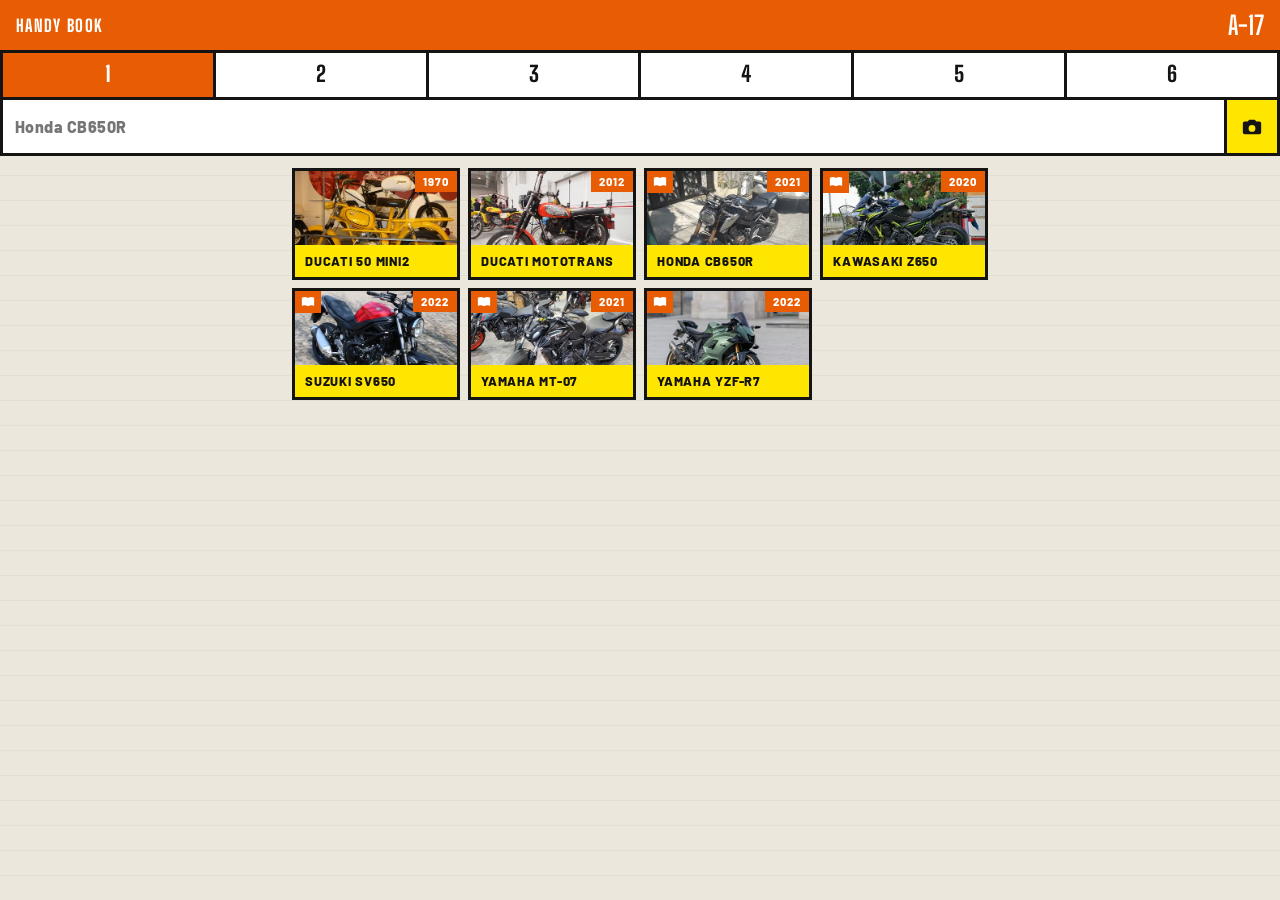
<file: index.html>
<!doctype html>
<html lang="en">
<head>
  <meta charset="utf-8">
  <title>Handy Book</title>
  <meta http-equiv="refresh" content="0; url=counter/">
  <script>location.replace("counter/")</script>
</head>
<body>
  <a href="counter/">Handy Book</a>
</body>
</html>
</file>
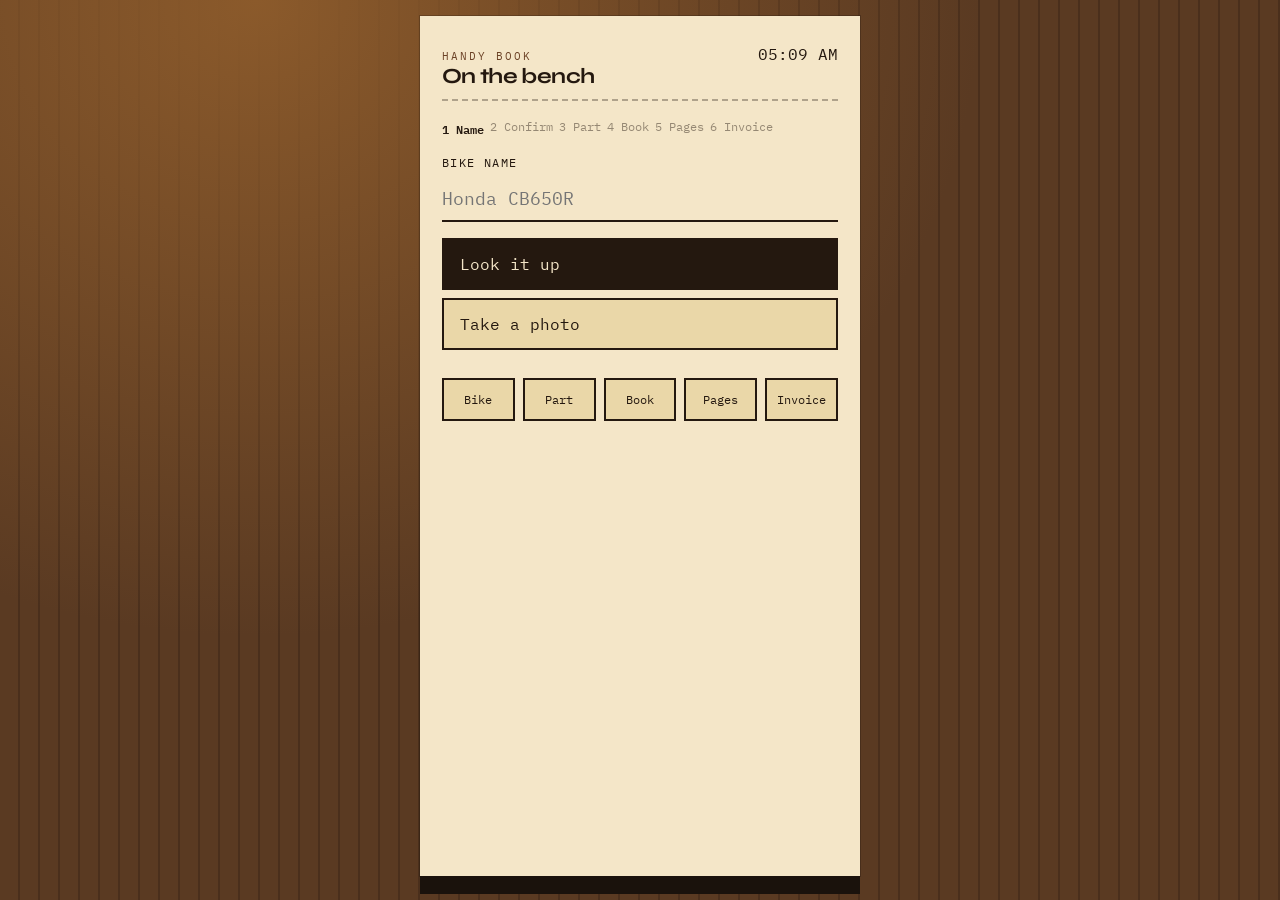
<file: bench/index.html>
<!doctype html>
<html lang="en">
<head>
  <meta charset="utf-8">
  <meta name="viewport" content="width=device-width,initial-scale=1,viewport-fit=cover">
  <meta name="theme-color" content="#3d2b1f">
  <title>Handy Book</title>
  <link rel="manifest" href="manifest.webmanifest">
  <link rel="icon" href="../shared/icon.svg">
  <link rel="apple-touch-icon" href="../shared/icon.svg">
  <link rel="preconnect" href="https://fonts.googleapis.com">
  <link href="https://fonts.googleapis.com/css2?family=IBM+Plex+Mono:wght@400;600&family=Syne:wght@500;700&display=swap" rel="stylesheet">
  <link rel="stylesheet" href="../shared/flow.css">
  <style>
    :root { --wood:#6b4226; --paper:#f4e6c8; --ink:#24180f; --stamp:#9c2b12; }
    * { box-sizing:border-box; margin:0; padding:0; }
    html, body { height:100%; }
    body {
      font-family: "IBM Plex Mono", ui-monospace, monospace;
      color: var(--ink);
      background:
        radial-gradient(ellipse at 20% 0%, #8b5a2b 0%, transparent 50%),
        repeating-linear-gradient(90deg, #5a3a22 0 18px, #4a2f1c 18px 20px);
      background-color: #4e321f;
    }
    app-shell { display:block; min-height:100dvh; padding: max(16px, env(safe-area-inset-top)) 14px 24px; }
    .clip {
      max-width: 440px; margin: 0 auto; background: var(--paper);
      box-shadow: 0 18px 0 #1a120c, 0 0 0 1px #0003;
      position: relative; min-height: calc(100dvh - 40px); padding: 28px 22px 88px;
    }
    header { display:flex; justify-content:space-between; align-items:baseline; border-bottom: 2px dashed #24180f55; padding-bottom: 10px; margin-bottom: 18px; }
    h1 { font-family: Syne, sans-serif; font-size: 1.35rem; font-weight: 700; letter-spacing: -0.03em; }
    .brand { font-size: .7rem; letter-spacing: .18em; text-transform: uppercase; color:#6b4226; }
    screen.on { animation: in .35s ease; }
    @keyframes in { from { opacity:0; transform: translateY(8px);} to { opacity:1; transform:none;} }
    label { display:block; font-size:.72rem; letter-spacing:.12em; text-transform:uppercase; margin-bottom:8px; }
    input[type=text], input[type=email] {
      width:100%; background:transparent; border:none; border-bottom: 2px solid var(--ink);
      font: inherit; font-size:1.15rem; padding: 8px 0 10px; color: inherit;
    }
    input:focus { outline:none; }
    button, .btn {
      font: inherit; cursor:pointer; border: 2px solid var(--ink);
      background: #ead7a8; color: var(--ink); padding: 14px 16px; text-align:left;
    }
    button.primary { background: var(--ink); color: var(--paper); }
    .photo { margin-top: 12px; aspect-ratio: 4/3; background: #1f1710; border: 10px solid #f7f0e0; box-shadow: 0 8px 0 #0002; overflow: hidden; }
    .photo [data-photo] { width:100%; height:100%; }
    .stamp { display:inline-block; border: 3px solid var(--stamp); color: var(--stamp); padding: 4px 8px; transform: rotate(-8deg); font-weight: 600; margin: 12px 0; }
    footer.dock { position: sticky; bottom: 12px; display:flex; gap:8px; margin-top: 28px; }
    footer.dock button { flex:1; text-align:center; padding:12px 8px; font-size:.72rem; }
    .sys, .partcard { background:#fff8e8; }
    .sys.open { background: var(--ink); color: var(--paper); }
    .verbatim { background:#fff8e8; border:1px solid #24180f33; }
  </style>
</head>
<body>
  <app-shell>
    <div class="clip">
      <header>
        <div>
          <div class="brand">Handy Book</div>
          <h1 id="title">On the bench</h1>
        </div>
        <div id="clock"></div>
      </header>
      <div class="flow-steps" aria-hidden="true">
        <span data-step="identify" class="now">1 Name</span>
        <span data-step="confirm">2 Confirm</span>
        <span data-step="pick">3 Part</span>
        <span data-step="library">4 Book</span>
        <span data-step="repair">5 Pages</span>
        <span data-step="invoice">6 Invoice</span>
      </div>

      <screen id="identify" class="on">
        <label for="q">Bike name</label>
        <input id="q" type="text" autocomplete="off" placeholder="Honda CB650R">
        <div class="row">
          <button class="primary" id="find">Look it up</button>
          <button id="camBtn">Take a photo</button>
        </div>
        <input id="file" type="file" accept="image/*" capture="environment" hidden>
        <p id="scanNote" class="hint" hidden>Matching the shop copy…</p>
      </screen>

      <screen id="confirm">
        <div class="stamp">Match</div>
        <div class="photo"><div class="sil" data-photo></div></div>
        <p id="bikeName" style="margin-top:12px;font-family:Syne,sans-serif;font-size:1.4rem"></p>
        <p id="bikeMeta" class="hint"></p>
        <p id="bikeEngine"></p>
        <div class="row">
          <button class="primary" data-act="yes">Yes, this one</button>
          <button data-act="no">No</button>
        </div>
      </screen>

      <screen id="pick">
        <div id="sysGrid" class="sysgrid"></div>
        <div id="partGrid" class="partgrid" style="margin-top:12px"></div>
      </screen>

      <screen id="library">
        <div class="lib-track"><div class="lib-bar" id="libBar"></div></div>
        <div class="lib-log" id="libLog"></div>
        <div id="libPage" hidden></div>
      </screen>

      <screen id="repair">
        <div id="repairBody"></div>
      </screen>

      <screen id="invoice">
        <div id="invoiceBody"></div>
      </screen>

      <footer class="dock" id="dock" hidden>
        <button data-go="confirm">Bike</button>
        <button data-go="pick">Part</button>
        <button data-go="library">Book</button>
        <button data-go="repair">Pages</button>
        <button data-go="invoice">Invoice</button>
      </footer>
    </div>
  </app-shell>
  <script src="../shared/data.js"></script>
  <script src="../shared/flow.js"></script>
  <script>
    document.getElementById("clock").textContent = new Date().toLocaleTimeString([], {hour:"2-digit", minute:"2-digit"});
    HandyFlow.bind({
      titleEl: "title",
      titles: { identify:"On the bench", confirm:"Your bike", pick:"Which part?", library:"The book", repair:"Pages", invoice:"Invoice" }
    });
  </script>
</body>
</html>
</file>
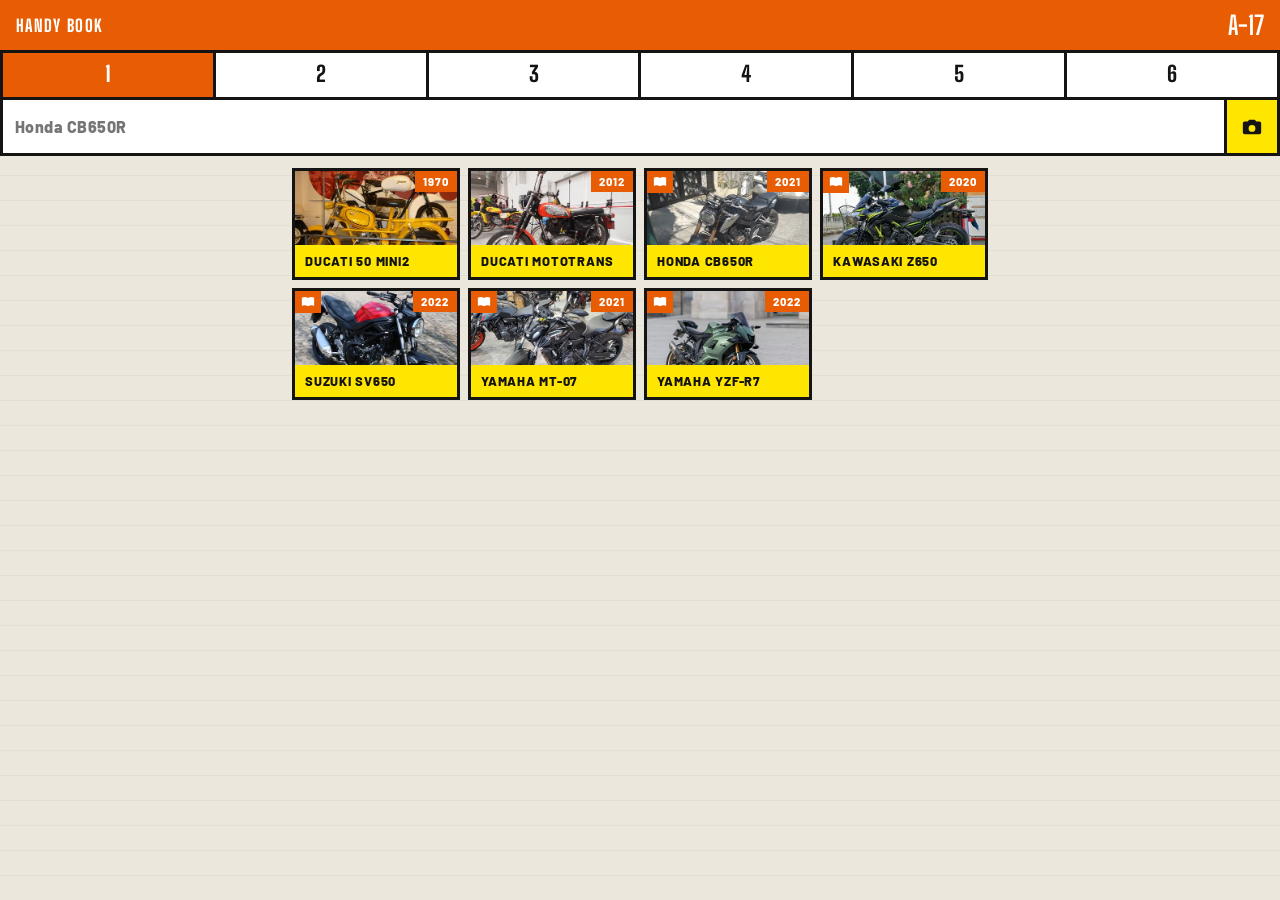
<file: counter/index.html>
<!doctype html>
<html lang="en">
<head>
  <meta charset="utf-8">
  <meta name="viewport" content="width=device-width,initial-scale=1,viewport-fit=cover">
  <meta name="theme-color" content="#e85d04">
  <title>Handy Book</title>
  <link rel="manifest" href="manifest.webmanifest">
  <link rel="icon" href="icons/icon-192.png">
  <link rel="preconnect" href="https://fonts.googleapis.com">
  <link rel="preconnect" href="https://fonts.gstatic.com" crossorigin>
  <link href="https://fonts.googleapis.com/css2?family=Barlow:wght@400;600;800&family=Big+Shoulders+Display:wght@700;800&display=swap" rel="stylesheet">
  <link rel="stylesheet" href="css/counter.css">
  <link rel="stylesheet" href="css/screens/identify.css">
  <link rel="stylesheet" href="css/screens/confirm.css">
  <link rel="stylesheet" href="css/screens/pick.css">
  <link rel="stylesheet" href="css/screens/book.css">
  <link rel="stylesheet" href="css/screens/follow.css">
  <link rel="stylesheet" href="css/screens/invoice.css">
</head>
<body>
  <header class="ticket">
    <span>HANDY BOOK</span>
    <b data-ticket>A-17</b>
  </header>
  <ol class="rail">
    <li data-step="identify" class="now" aria-label="Identify" aria-current="step">1</li>
    <li data-step="confirm" aria-label="Confirm">2</li>
    <li data-step="pick" aria-label="Pick">3</li>
    <li data-step="book" aria-label="Book">4</li>
    <li data-step="follow" aria-label="Follow">5</li>
    <li data-step="invoice" aria-label="Invoice">6</li>
  </ol>
  <main>
    <section data-screen="identify" hidden><div data-root></div></section>
    <section data-screen="confirm" hidden><div data-root></div></section>
    <section data-screen="pick" hidden><div data-root></div></section>
    <section data-screen="book" hidden><div data-root></div></section>
    <section data-screen="follow" hidden><div data-root></div></section>
    <section data-screen="invoice" hidden><div data-root></div></section>
  </main>
  <script type="module" src="js/app.js"></script>
</body>
</html>
</file>
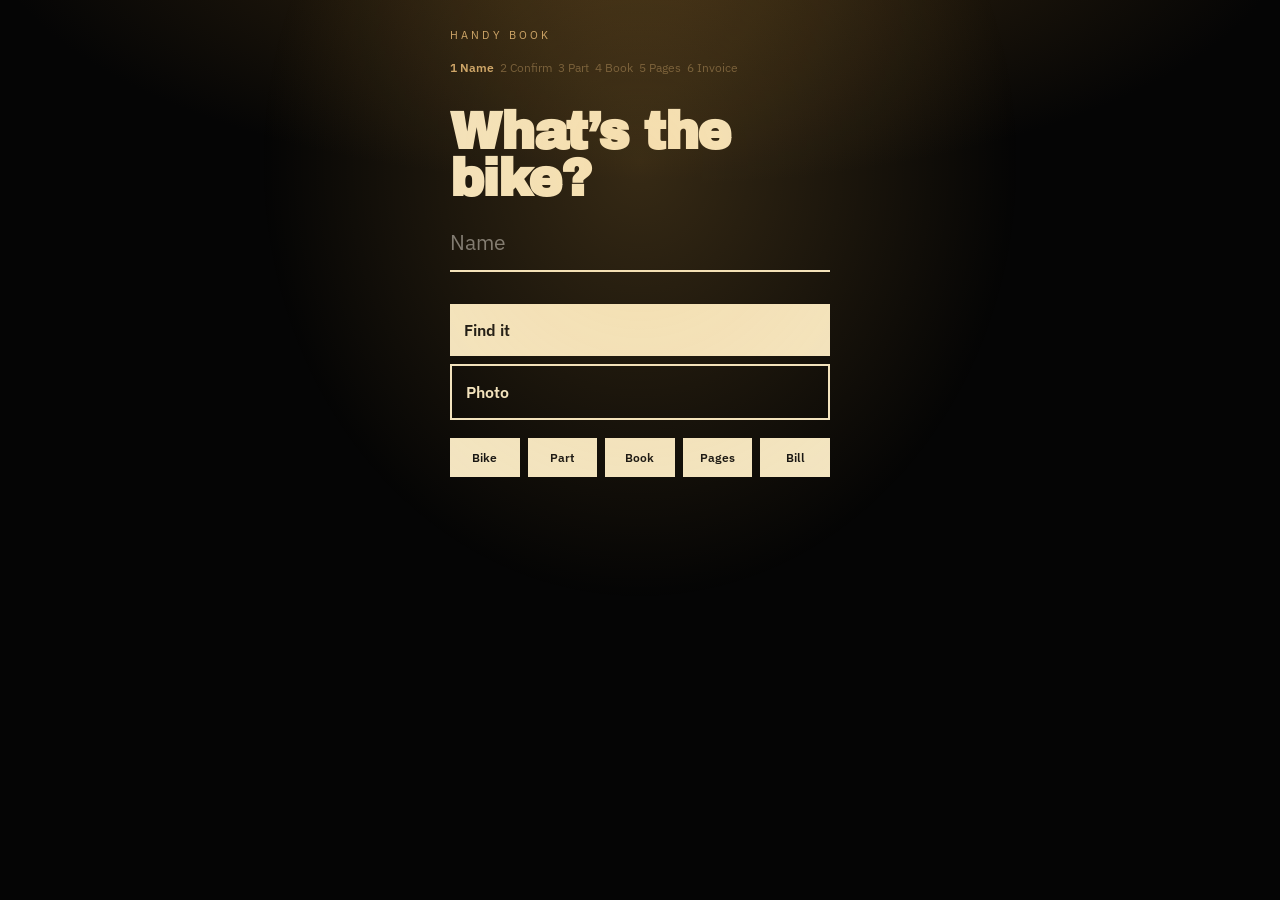
<file: night/index.html>
<!doctype html>
<html lang="en">
<head>
  <meta charset="utf-8">
  <meta name="viewport" content="width=device-width,initial-scale=1,viewport-fit=cover">
  <meta name="theme-color" content="#0b0b0b">
  <title>Handy Book</title>
  <link rel="manifest" href="manifest.webmanifest">
  <link rel="icon" href="../shared/icon.svg">
  <link rel="preconnect" href="https://fonts.googleapis.com">
  <link href="https://fonts.googleapis.com/css2?family=Archivo+Black&family=IBM+Plex+Sans:wght@400;500;600&display=swap" rel="stylesheet">
  <link rel="stylesheet" href="../shared/flow.css">
  <style>
    * { box-sizing:border-box; margin:0; padding:0; }
    html, body { height:100%; background:#050505; color:#f3e6c4; }
    body {
      font-family: "IBM Plex Sans", system-ui, sans-serif;
      background: radial-gradient(1200px 500px at 50% -10%, #3a2a12 0%, #050505 55%);
    }
    .beam { pointer-events:none; position:fixed; inset:0; background: radial-gradient(ellipse at 50% 18%, #ffbf5533, transparent 42%); }
    main {
      min-height: 100dvh; max-width: 420px; margin: 0 auto;
      padding: max(28px, env(safe-area-inset-top)) 20px 32px;
      display:flex; flex-direction:column; gap: 18px;
    }
    .mark { font-size:.7rem; letter-spacing:.28em; text-transform:uppercase; color:#c9a36a; }
    h1 { font-family: "Archivo Black", sans-serif; letter-spacing: -0.03em; line-height: .92; font-size: clamp(2.2rem, 11vw, 3.2rem); }
    screen.on { display:flex; flex-direction:column; gap: 16px; animation: fade .4s ease; }
    @keyframes fade { from { opacity:0; } to { opacity:1; } }
    input, button { font: inherit; color: inherit; width: 100%; }
    input { background: transparent; border: 0; border-bottom: 2px solid #f3e6c4; font-size: 1.3rem; padding: 10px 0 14px; }
    input:focus { outline: none; }
    button { border: 0; background: #f3e6c4; color: #111; font-weight: 600; padding: 16px 14px; text-align: left; }
    button.ghost, button:not(.primary):not(.sys):not(.partcard) { }
    .ghost { background: transparent !important; color: #f3e6c4 !important; border: 2px solid #f3e6c4 !important; }
    .cam { aspect-ratio: 4/3; background:#000; border-radius: 8px; overflow:hidden; outline: 2px solid #f3e6c455; }
    .cam [data-photo] { width:100%; height:100%; }
    nav { display:grid; grid-template-columns: repeat(5,1fr); gap:8px; }
    nav button { padding: 12px 4px; font-size:.72rem; text-align:center; }
    .muted { color:#c9a36a; }
    .sys, .partcard { background:#16120c; color:#f3e6c4; border:1px solid #f3e6c433; }
    .sys.open { background:#f3e6c4; color:#111; }
    .verbatim { background:#0e0c09; color:#f3e6c4; }
    .flow-steps { color:#c9a36a; }
  </style>
</head>
<body>
  <div class="beam"></div>
  <main>
    <div class="mark">Handy Book</div>
    <div class="flow-steps">
      <span data-step="identify" class="now">1 Name</span>
      <span data-step="confirm">2 Confirm</span>
      <span data-step="pick">3 Part</span>
      <span data-step="library">4 Book</span>
      <span data-step="repair">5 Pages</span>
      <span data-step="invoice">6 Invoice</span>
    </div>
    <screen id="identify" class="on">
      <h1>What’s the bike?</h1>
      <input id="q" type="text" placeholder="Name">
      <div class="row">
        <button id="find">Find it</button>
        <button class="ghost" id="camBtn">Photo</button>
      </div>
      <input id="file" type="file" accept="image/*" capture="environment" hidden>
      <p id="scanNote" class="muted" hidden>Hold still.</p>
    </screen>
    <screen id="confirm">
      <div class="muted" id="bikeYear"></div>
      <h1 id="bikeName"></h1>
      <div class="cam"><div class="sil" data-photo></div></div>
      <p id="bikeMeta" class="muted"></p>
      <div class="row">
        <button data-act="yes">Yes</button>
        <button class="ghost" data-act="no">No</button>
      </div>
    </screen>
    <screen id="pick">
      <h1>Which part?</h1>
      <div id="sysGrid" class="sysgrid"></div>
      <div id="partGrid" class="partgrid"></div>
    </screen>
    <screen id="library">
      <h1>The book</h1>
      <div class="lib-track"><div class="lib-bar" id="libBar"></div></div>
      <div class="lib-log" id="libLog"></div>
      <div id="libPage" hidden></div>
    </screen>
    <screen id="repair">
      <h1>Pages</h1>
      <div id="repairBody"></div>
    </screen>
    <screen id="invoice">
      <h1>Get it</h1>
      <div id="invoiceBody"></div>
    </screen>
    <nav id="nav" hidden>
      <button data-go="confirm">Bike</button>
      <button data-go="pick">Part</button>
      <button data-go="library">Book</button>
      <button data-go="repair">Pages</button>
      <button data-go="invoice">Bill</button>
    </nav>
  </main>
  <script src="../shared/data.js"></script>
  <script src="../shared/flow.js"></script>
  <script>HandyFlow.bind({});</script>
</body>
</html>
</file>
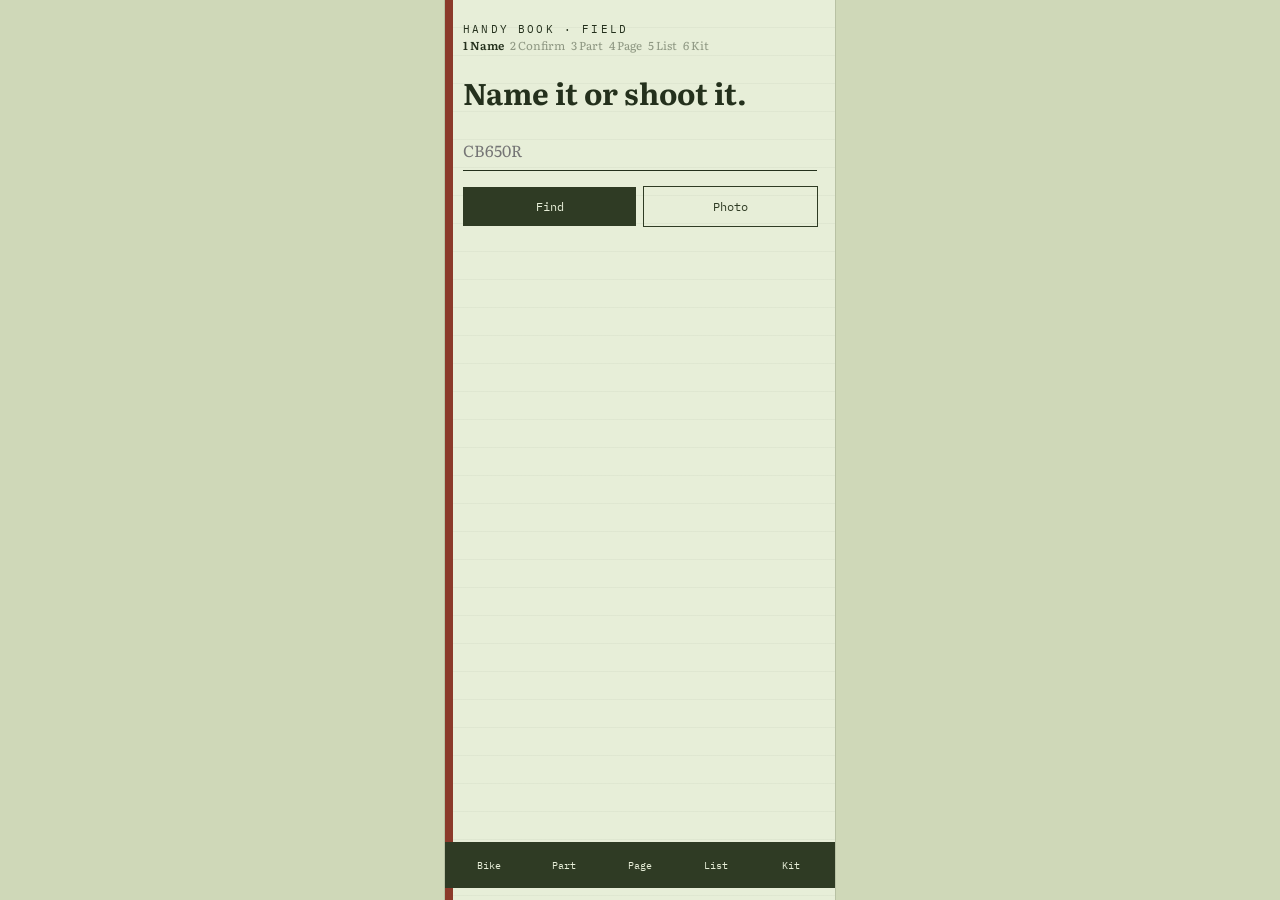
<file: pocket/index.html>
<!doctype html>
<html lang="en">
<head>
  <meta charset="utf-8">
  <meta name="viewport" content="width=device-width,initial-scale=1,viewport-fit=cover">
  <meta name="theme-color" content="#2f3b24">
  <title>Handy Book</title>
  <link rel="manifest" href="manifest.webmanifest">
  <link rel="icon" href="../shared/icon.svg">
  <link rel="apple-touch-icon" href="../shared/icon.svg">
  <link rel="preconnect" href="https://fonts.googleapis.com">
  <link href="https://fonts.googleapis.com/css2?family=IBM+Plex+Mono:wght@400;600&family=Literata:opsz,wght@7..72,500;7..72,700&display=swap" rel="stylesheet">
  <link rel="stylesheet" href="../shared/flow.css">
  <style>
    * { box-sizing:border-box; margin:0; padding:0; }
    body { background: #cfd8b8; color: #24301c; font-family: Literata, Georgia, serif; min-height: 100dvh; }
    .card {
      max-width: 390px; min-height: 100dvh; margin: 0 auto;
      background: repeating-linear-gradient(#0000 0 27px, #24301c14 28px), #e7eed8;
      padding: max(22px, env(safe-area-inset-top)) 18px 96px;
      box-shadow: 0 0 0 1px #24301c22, 8px 0 0 #8b3a2a inset;
    }
    .rub { font-family: "IBM Plex Mono", monospace; font-size: .68rem; letter-spacing: .2em; text-transform: uppercase; }
    h1 { font-size: 1.85rem; font-weight: 700; margin: 8px 0 18px; }
    screen.on { animation: lift .3s ease; }
    @keyframes lift { from { opacity:0; transform: translateY(6px);} to { opacity:1; transform:none;} }
    input[type=text], input[type=email] {
      width:100%; background: transparent; border: 0; border-bottom: 1px solid #24301c; font: inherit; padding: 6px 0 8px; color: inherit;
    }
    button { font-family: "IBM Plex Mono", monospace; font-size: .75rem; background: #2f3b24; color: #e7eed8; border: 0; padding: 12px; cursor: pointer; }
    button:not(.primary) { }
    .soft { background: transparent; color: #2f3b24; outline: 1px solid #2f3b24; }
    .polaroid { background: #f7f4ea; padding: 8px 8px 28px; width: 70%; transform: rotate(-2deg); box-shadow: 2px 3px 0 #24301c22; margin: 8px 0 18px; }
    .polaroid .img { height: 110px; background: #9aa57a center/cover; }
    nav.tab {
      position: fixed; left: 50%; bottom: 12px; transform: translateX(-50%);
      width: min(390px, calc(100% - 24px)); display:grid; grid-template-columns: repeat(5,1fr);
      background: #2f3b24; padding: 6px;
    }
    nav.tab button { background: transparent; color: #e7eed8; padding: 10px 2px; font-size:.65rem; }
    .sys, .partcard { background:#f7f4ea; outline: 1px solid #24301c33; }
    .sys.open { background:#2f3b24; color:#e7eed8; }
    .verbatim { background:#f7f4ea; }
  </style>
</head>
<body>
  <div class="card">
    <div class="rub">Handy Book · field</div>
    <div class="flow-steps">
      <span data-step="identify" class="now">1 Name</span>
      <span data-step="confirm">2 Confirm</span>
      <span data-step="pick">3 Part</span>
      <span data-step="library">4 Page</span>
      <span data-step="repair">5 List</span>
      <span data-step="invoice">6 Kit</span>
    </div>
    <screen id="identify" class="on">
      <h1>Name it or shoot it.</h1>
      <input id="q" type="text" placeholder="CB650R">
      <div class="row" style="grid-template-columns:1fr 1fr">
        <button id="find">Find</button>
        <button class="soft" id="camBtn">Photo</button>
      </div>
      <input id="file" type="file" accept="image/*" capture="environment" hidden>
      <p id="scanNote" class="hint" hidden>Hold.</p>
    </screen>
    <screen id="confirm">
      <figure class="polaroid">
        <div class="img sil" data-photo></div>
        <figcaption class="rub" id="bikeMatch"></figcaption>
      </figure>
      <h1 id="bikeName"></h1>
      <p id="bikeMeta"></p>
      <div class="row">
        <button data-act="yes">Yes</button>
        <button class="soft" data-act="no">No</button>
      </div>
    </screen>
    <screen id="pick">
      <h1>Which part?</h1>
      <div id="sysGrid" class="sysgrid"></div>
      <div id="partGrid" class="partgrid"></div>
    </screen>
    <screen id="library">
      <h1>The page</h1>
      <div class="lib-track"><div class="lib-bar" id="libBar"></div></div>
      <div class="lib-log" id="libLog"></div>
      <div id="libPage" hidden></div>
    </screen>
    <screen id="repair">
      <h1>Pages</h1>
      <div id="repairBody"></div>
    </screen>
    <screen id="invoice">
      <h1>Kit</h1>
      <div id="invoiceBody"></div>
    </screen>
  </div>
  <nav class="tab" id="nav" hidden>
    <button data-go="confirm">Bike</button>
    <button data-go="pick">Part</button>
    <button data-go="library">Page</button>
    <button data-go="repair">List</button>
    <button data-go="invoice">Kit</button>
  </nav>
  <script src="../shared/data.js"></script>
  <script src="../shared/flow.js"></script>
  <script>HandyFlow.bind({});</script>
</body>
</html>
</file>
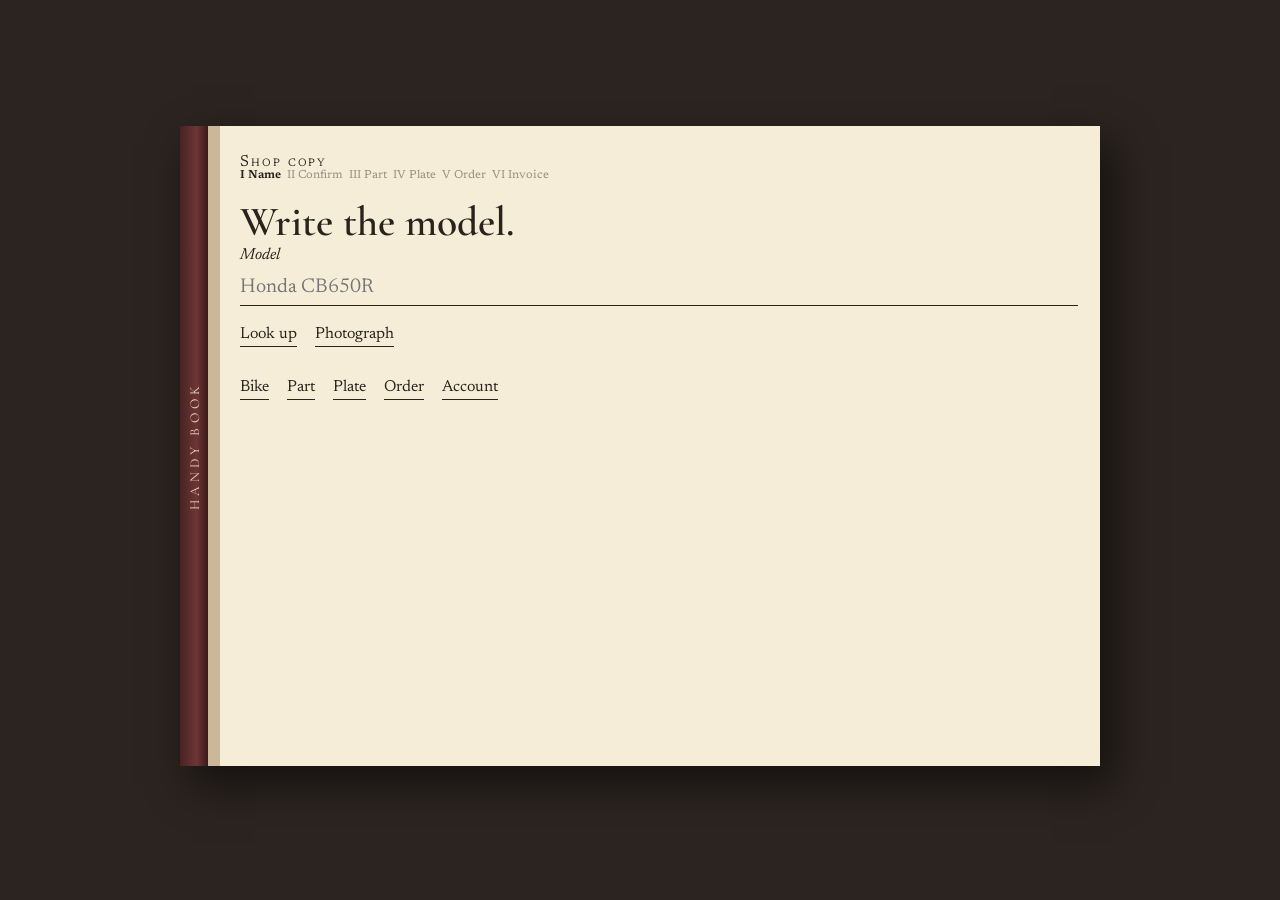
<file: stack/index.html>
<!doctype html>
<html lang="en">
<head>
  <meta charset="utf-8">
  <meta name="viewport" content="width=device-width,initial-scale=1,viewport-fit=cover">
  <meta name="theme-color" content="#5b2c2c">
  <title>Handy Book</title>
  <link rel="manifest" href="manifest.webmanifest">
  <link rel="icon" href="../shared/icon.svg">
  <link rel="preconnect" href="https://fonts.googleapis.com">
  <link href="https://fonts.googleapis.com/css2?family=Cormorant+Garamond:ital,wght@0,500;0,600;1,500&family=Newsreader:opsz,wght@6..72,400;6..72,600&display=swap" rel="stylesheet">
  <link rel="stylesheet" href="../shared/flow.css">
  <style>
    * { box-sizing:border-box; margin:0; padding:0; }
    body { background: #2b2420; color: #2a221c; font-family: Newsreader, Georgia, serif; min-height: 100dvh; }
    .shelf { min-height: 100dvh; display:grid; place-items:center; padding: 20px 12px 28px; }
    .book { width: min(920px, 100%); min-height: min(640px, 92dvh); display:grid; grid-template-columns: 28px 1fr; background: #5b2c2c; box-shadow: 12px 18px 40px #0008; }
    .spine {
      background: linear-gradient(90deg, #3a1a1a, #6e3535 40%, #4a2222);
      writing-mode: vertical-rl; transform: rotate(180deg); color: #ead9c0;
      letter-spacing: .3em; font-family: "Cormorant Garamond", serif; font-size: .85rem;
      display:flex; align-items:center; justify-content:center; padding: 16px 0;
    }
    .leaf { background: linear-gradient(90deg, #cbb79a 0 12px, #f6edd9 12px); padding: 28px 22px 24px 32px; position: relative; }
    h1 { font-family: "Cormorant Garamond", serif; font-size: clamp(1.8rem, 5vw, 2.6rem); font-weight: 600; }
    .chap { font-variant: small-caps; letter-spacing:.12em; }
    screen.on { animation: turn .45s ease; }
    @keyframes turn { from { opacity:.4; transform: rotateY(-6deg); transform-origin: left; } to { opacity:1; transform:none; } }
    label { display:block; font-style: italic; margin-bottom: 8px; }
    input[type=text], input[type=email] {
      width:100%; border:0; border-bottom:1px solid #2a221c; background:transparent;
      font: inherit; font-size:1.25rem; padding: 6px 0 8px; color:inherit;
    }
    button { font: inherit; background: none; border:0; border-bottom: 1px solid #2a221c; cursor: pointer; padding: 4px 0; color: inherit; width:auto; }
    button.primary { font-weight: 600; }
    .sys, .partcard { background:#efe4cc; border: 1px solid #2a221c22; padding: 10px; }
    .sys.open { background:#5b2c2c; color:#ead9c0; }
    nav.foot { display:flex; gap:18px; margin-top: 28px; flex-wrap:wrap; }
    .photo { width: 160px; height: 110px; background: #d9c8a8; outline: 1px solid #2a221c44; }
    .photo [data-photo], [data-photo] { width:100%; height:100%; }
    .verbatim { background:#efe6d2; }
  </style>
</head>
<body>
  <div class="shelf">
    <div class="book">
      <div class="spine">HANDY BOOK</div>
      <div class="leaf">
        <div class="chap">Shop copy</div>
        <div class="flow-steps">
          <span data-step="identify" class="now">I Name</span>
          <span data-step="confirm">II Confirm</span>
          <span data-step="pick">III Part</span>
          <span data-step="library">IV Plate</span>
          <span data-step="repair">V Order</span>
          <span data-step="invoice">VI Invoice</span>
        </div>
        <screen id="identify" class="on">
          <h1>Write the model.</h1>
          <label for="q">Model</label>
          <input id="q" type="text" placeholder="Honda CB650R">
          <div class="row" style="grid-template-columns:auto auto; justify-content:start; gap:18px">
            <button id="find">Look up</button>
            <button id="camBtn">Photograph</button>
          </div>
          <input id="file" type="file" accept="image/*" capture="environment" hidden>
          <p id="scanNote" class="hint" hidden>Turning the catalog…</p>
        </screen>
        <screen id="confirm">
          <div class="photo sil" data-photo></div>
          <p class="chap" id="bikeYear"></p>
          <h1 id="bikeName"></h1>
          <p id="bikeMeta"></p>
          <div class="row" style="grid-template-columns:auto auto; justify-content:start; gap:18px">
            <button class="primary" data-act="yes">Yes</button>
            <button data-act="no">No</button>
          </div>
        </screen>
        <screen id="pick">
          <h1>Which part?</h1>
          <div id="sysGrid" class="sysgrid"></div>
          <div id="partGrid" class="partgrid"></div>
        </screen>
        <screen id="library">
          <h1>The plate</h1>
          <div class="lib-track"><div class="lib-bar" id="libBar"></div></div>
          <div class="lib-log" id="libLog"></div>
          <div id="libPage" hidden></div>
        </screen>
        <screen id="repair">
          <h1>Order of pages</h1>
          <div id="repairBody"></div>
        </screen>
        <screen id="invoice">
          <h1>Account</h1>
          <div id="invoiceBody"></div>
        </screen>
        <nav class="foot" id="nav" hidden>
          <button data-go="confirm">Bike</button>
          <button data-go="pick">Part</button>
          <button data-go="library">Plate</button>
          <button data-go="repair">Order</button>
          <button data-go="invoice">Account</button>
        </nav>
      </div>
    </div>
  </div>
  <script src="../shared/data.js"></script>
  <script src="../shared/flow.js"></script>
  <script>HandyFlow.bind({});</script>
</body>
</html>
</file>
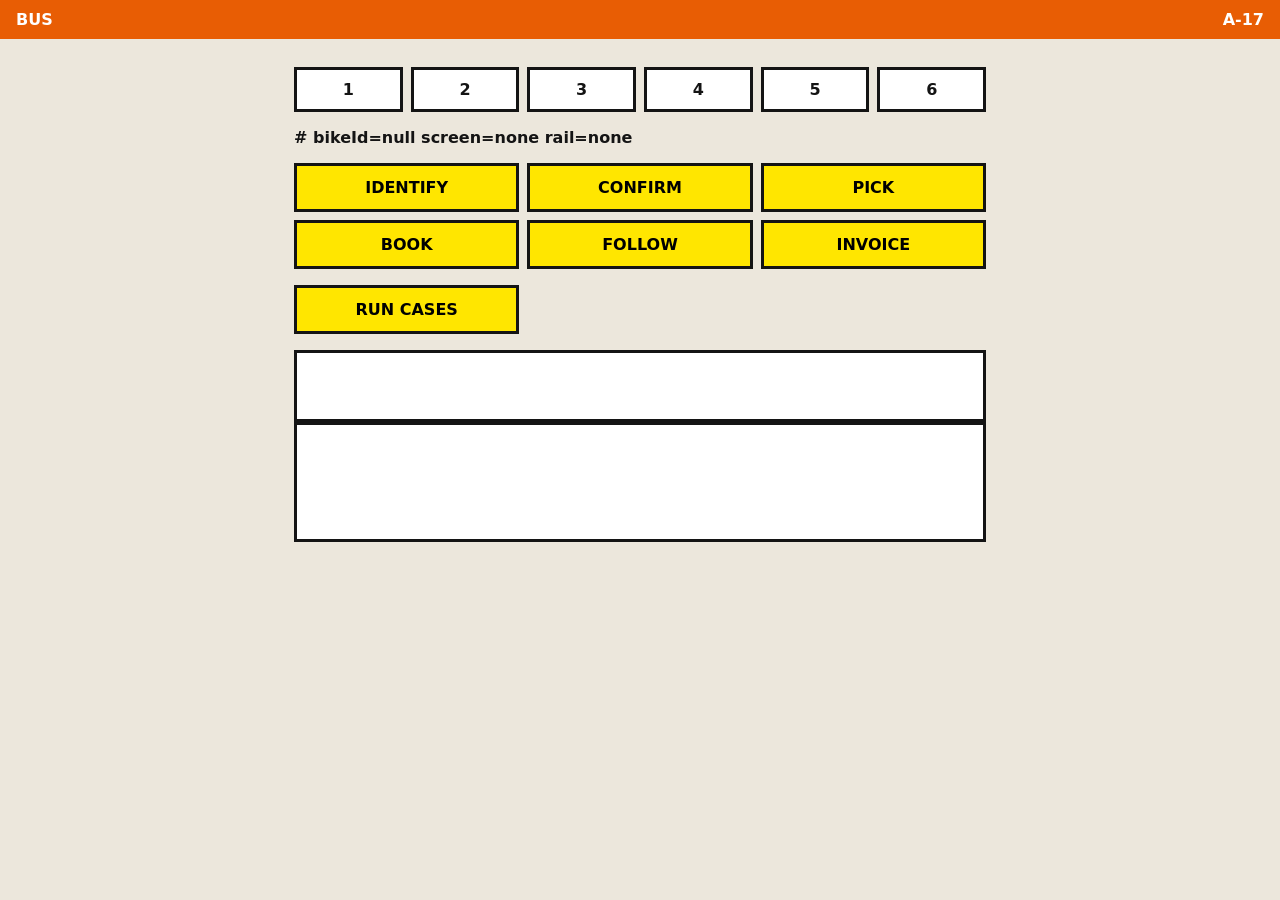
<file: tools/test-bus.html>
<!doctype html>
<html lang="en">
<head>
  <meta charset="utf-8">
  <meta name="viewport" content="width=device-width,initial-scale=1">
  <title>Bus test</title>
  <style>
    * { box-sizing: border-box; margin: 0; padding: 0; }
    body {
      font-family: Barlow, system-ui, sans-serif;
      background: #ece7dc;
      color: #141414;
      min-height: 100dvh;
    }
    .ticket {
      background: #e85d04;
      color: #fff;
      padding: 10px 16px;
      display: flex;
      justify-content: space-between;
      font-weight: 800;
    }
    main { max-width: 720px; margin: 0 auto; padding: 16px 14px 32px; }
    .rail {
      list-style: none;
      display: flex;
      gap: 8px;
      margin: 12px 0 16px;
    }
    .rail li {
      flex: 1;
      border: 3px solid #141414;
      background: #fff;
      text-align: center;
      font-weight: 800;
      padding: 10px 0;
      min-height: 44px;
    }
    .rail li.done { background: #ffe600; }
    .rail li.now { background: #e85d04; color: #fff; }
    section[data-screen] {
      border: 3px solid #141414;
      background: #fff;
      min-height: 88px;
      padding: 16px;
      font-weight: 800;
      text-transform: uppercase;
    }
    .row { display: grid; grid-template-columns: repeat(3, 1fr); gap: 8px; margin: 16px 0; }
    button {
      font: inherit;
      font-weight: 800;
      text-transform: uppercase;
      border: 3px solid #141414;
      background: #ffe600;
      padding: 12px 8px;
      cursor: pointer;
      min-height: 44px;
    }
    #meta { font-weight: 800; margin: 8px 0 16px; }
    #log, #cases {
      list-style: none;
      background: #fff;
      border: 3px solid #141414;
      padding: 10px;
      min-height: 120px;
      font-family: ui-monospace, monospace;
      font-size: 13px;
    }
    #log li, #cases li { padding: 2px 0; }
    #cases { min-height: 72px; margin-top: 12px; }
  </style>
</head>
<body>
  <div class="ticket"><span>BUS</span><b>A-17</b></div>
  <main>
    <ol class="rail">
      <li data-step="identify">1</li>
      <li data-step="confirm">2</li>
      <li data-step="pick">3</li>
      <li data-step="book">4</li>
      <li data-step="follow">5</li>
      <li data-step="invoice">6</li>
    </ol>
    <section data-screen="identify" hidden><div data-root></div></section>
    <section data-screen="confirm" hidden><div data-root></div></section>
    <section data-screen="pick" hidden><div data-root></div></section>
    <section data-screen="book" hidden><div data-root></div></section>
    <section data-screen="follow" hidden><div data-root></div></section>
    <section data-screen="invoice" hidden><div data-root></div></section>
    <p id="meta"></p>
    <div class="row">
      <button type="button" data-go="identify">identify</button>
      <button type="button" data-go="confirm">confirm</button>
      <button type="button" data-go="pick">pick</button>
      <button type="button" data-go="book">book</button>
      <button type="button" data-go="follow">follow</button>
      <button type="button" data-go="invoice">invoice</button>
    </div>
    <div class="row">
      <button type="button" id="run-cases">run cases</button>
    </div>
    <ol id="cases"></ol>
    <ol id="log"></ol>
  </main>
  <script type="module">
    import { FLOW, go, on, registerScreen, state } from "../counter/js/bus.js";

    const logEl = document.getElementById("log");
    const metaEl = document.getElementById("meta");
    const casesEl = document.getElementById("cases");
    const bootProbe = new URLSearchParams(location.search).has("boot-probe");
    const appGoProbe = new URLSearchParams(location.search).has("app-go-probe");
    const autoCases = new URLSearchParams(location.search).has("cases");

    function log(line) {
      const li = document.createElement("li");
      li.textContent = line;
      logEl.appendChild(li);
    }

    function caseLine(line) {
      const li = document.createElement("li");
      li.textContent = line;
      casesEl.appendChild(li);
    }

    function lines() {
      return [...logEl.querySelectorAll("li")].map((li) => li.textContent);
    }

    function refreshMeta() {
      const visible = [...document.querySelectorAll("section[data-screen]")].find((s) => !s.hidden);
      const now = document.querySelector("li[data-step].now");
      metaEl.textContent =
        (location.hash || "#") +
        " bikeId=" + JSON.stringify(state.bikeId) +
        " screen=" + (visible ? visible.getAttribute("data-screen") : "none") +
        " rail=" + (now ? now.getAttribute("data-step") : "none");
    }

    function stub(id) {
      return {
        mount(root) {
          log("mount " + id);
          if (root) root.textContent = id;
        },
        enter(params) {
          log("enter " + id + (params && params.replace ? " replace" : ""));
        },
        leave() {
          log("leave " + id);
        },
      };
    }

    function registerAll() {
      FLOW.forEach((id) => registerScreen(id, stub(id)));
    }

    on("screen", (p) => {
      log("event screen " + p.id);
      refreshMeta();
    });
    on("state", (p) => log("event state " + JSON.stringify(p)));

    document.querySelectorAll("[data-go]").forEach((btn) => {
      btn.addEventListener("click", () => go(btn.getAttribute("data-go")));
    });

    window.addEventListener("popstate", () => queueMicrotask(refreshMeta));

    function visibleId() {
      const visible = [...document.querySelectorAll("section[data-screen]")].find((s) => !s.hidden);
      return visible ? visible.getAttribute("data-screen") : "none";
    }

    function iframeProbe(src, type) {
      return new Promise((resolve) => {
        const timer = setTimeout(() => resolve({ pass: false, timeout: true }), 3000);
        function onMsg(e) {
          if (!e.data || e.data.type !== type) return;
          clearTimeout(timer);
          window.removeEventListener("message", onMsg);
          resolve(e.data);
        }
        window.addEventListener("message", onMsg);
        const iframe = document.createElement("iframe");
        iframe.title = type;
        iframe.hidden = true;
        iframe.src = src;
        document.body.appendChild(iframe);
      });
    }

    async function probeBootRace() {
      const early = [];
      const off = (p) => early.push(p.id);
      on("screen", off);
      await new Promise((r) => setTimeout(r, 50));
      const before = {
        hash: location.hash,
        events: early.slice(),
        anyVisible: [...document.querySelectorAll("section[data-screen]")].some((s) => !s.hidden),
      };
      registerAll();
      const afterBoot = { hash: location.hash, events: early.slice() };
      go(location.hash.slice(1) || "identify", { replace: true });
      const afterApp = { hash: location.hash, events: early.slice() };
      const pass =
        before.hash === "#follow" &&
        before.events.length === 0 &&
        !before.anyVisible &&
        afterBoot.hash === "#identify" &&
        afterBoot.events[0] === "identify" &&
        afterApp.hash === "#identify" &&
        afterApp.events.length === afterBoot.events.length;
      const payload = { type: "boot-probe", pass, before, after: afterBoot, afterApp };
      if (window.parent !== window) window.parent.postMessage(payload, "*");
      document.title = pass ? "BOOT-PROBE PASS" : "BOOT-PROBE FAIL";
      log("boot-probe " + (pass ? "PASS" : "FAIL"));
      refreshMeta();
      return payload;
    }

    async function probeAppGo() {
      go("follow", { replace: true });
      const mid = { hash: location.hash, screen: visibleId() };
      registerAll();
      const after = { hash: location.hash, screen: visibleId() };
      const pass =
        state.bikeId == null &&
        mid.hash === "#identify" &&
        mid.screen === "identify" &&
        after.hash === "#identify" &&
        after.screen === "identify";
      const payload = { type: "app-go-probe", pass, mid, after };
      if (window.parent !== window) window.parent.postMessage(payload, "*");
      document.title = pass ? "APP-GO-PROBE PASS" : "APP-GO-PROBE FAIL";
      log("app-go-probe " + (pass ? "PASS" : "FAIL"));
      refreshMeta();
      return payload;
    }

    async function runCases() {
      casesEl.replaceChildren();
      const results = [];

      go("identify");
      const enterA = lines().filter((t) => t === "enter identify").length;
      const eventA = lines().filter((t) => t === "event screen identify").length;
      const hashA = location.hash;
      go("identify");
      const enterB = lines().filter((t) => t === "enter identify").length;
      const eventB = lines().filter((t) => t === "event screen identify").length;
      results.push({
        name: "go(currentId) no-op",
        pass: enterB === enterA && eventB === eventA && hashA === "#identify" && location.hash === "#identify",
      });

      registerScreen("identify", {
        mount(root) {
          log("mount identify SECOND");
          if (root) root.textContent = "identify-2";
        },
        enter() {
          log("enter identify SECOND");
        },
        leave() {
          log("leave identify SECOND");
        },
      });
      go("confirm");
      go("identify");
      const rootText = document.querySelector('section[data-screen="identify"] [data-root]');
      const second = lines().some((t) => t.includes("SECOND"));
      results.push({
        name: "registerScreen keep mounted",
        pass: !second && rootText && rootText.textContent === "identify",
      });

      const enterR1 = lines().filter((t) => t.startsWith("enter identify")).length;
      const eventR1 = lines().filter((t) => t === "event screen identify").length;
      go("identify", { replace: true });
      const enterR2 = lines().filter((t) => t.startsWith("enter identify")).length;
      const eventR2 = lines().filter((t) => t === "event screen identify").length;
      results.push({
        name: "go replace-only no double-enter",
        pass: enterR2 === enterR1 && eventR2 === eventR1 && location.hash === "#identify",
      });

      go("identify", { replace: true, extra: 1 });
      const enterR3 = lines().filter((t) => t.startsWith("enter identify")).length;
      const eventR3 = lines().filter((t) => t === "event screen identify").length;
      results.push({
        name: "go replace with extra re-enters",
        pass: enterR3 === enterR2 + 1 && eventR3 === eventR2 + 1 && location.hash === "#identify",
      });

      const entersBefore = lines().filter((t) => t.startsWith("enter ")).length;
      const leaveBefore = lines().filter((t) => t === "leave identify").length;
      history.replaceState(null, "", location.pathname + location.search);
      window.dispatchEvent(new PopStateEvent("popstate", { state: null }));
      const entersAfter = lines().filter((t) => t.startsWith("enter ")).length;
      const leaveAfter = lines().filter((t) => t === "leave identify").length;
      const allHidden = [...document.querySelectorAll("section[data-screen]")].every((s) => s.hidden);
      const railNow = document.querySelector("li[data-step].now");
      results.push({
        name: "popstate empty syncs UI",
        pass:
          entersAfter === entersBefore &&
          leaveAfter === leaveBefore + 1 &&
          allHidden &&
          !railNow &&
          location.hash === "",
      });
      history.replaceState({ screen: "identify" }, "", "#identify");
      go("identify", { replace: true });

      const boot = await iframeProbe("/tools/test-bus?boot-probe=1#follow", "boot-probe");
      results.push({ name: "boot after register", pass: !!boot.pass });

      const appGo = await iframeProbe("/tools/test-bus?app-go-probe=1#follow", "app-go-probe");
      results.push({ name: "app.js go before register gates identify", pass: !!appGo.pass });

      results.forEach((r) => caseLine("CASE " + r.name + ": " + (r.pass ? "PASS" : "FAIL")));
      const all = results.every((r) => r.pass);
      caseLine(all ? "ALL PASS" : "FAIL");
      refreshMeta();
      return results;
    }

    document.getElementById("run-cases").addEventListener("click", () => {
      runCases();
    });
    window.runBusCases = runCases;

    if (bootProbe) {
      await probeBootRace();
    } else if (appGoProbe) {
      await probeAppGo();
    } else {
      registerAll();
      refreshMeta();
      if (autoCases) await runCases();
    }
  </script>
</body>
</html>
</file>
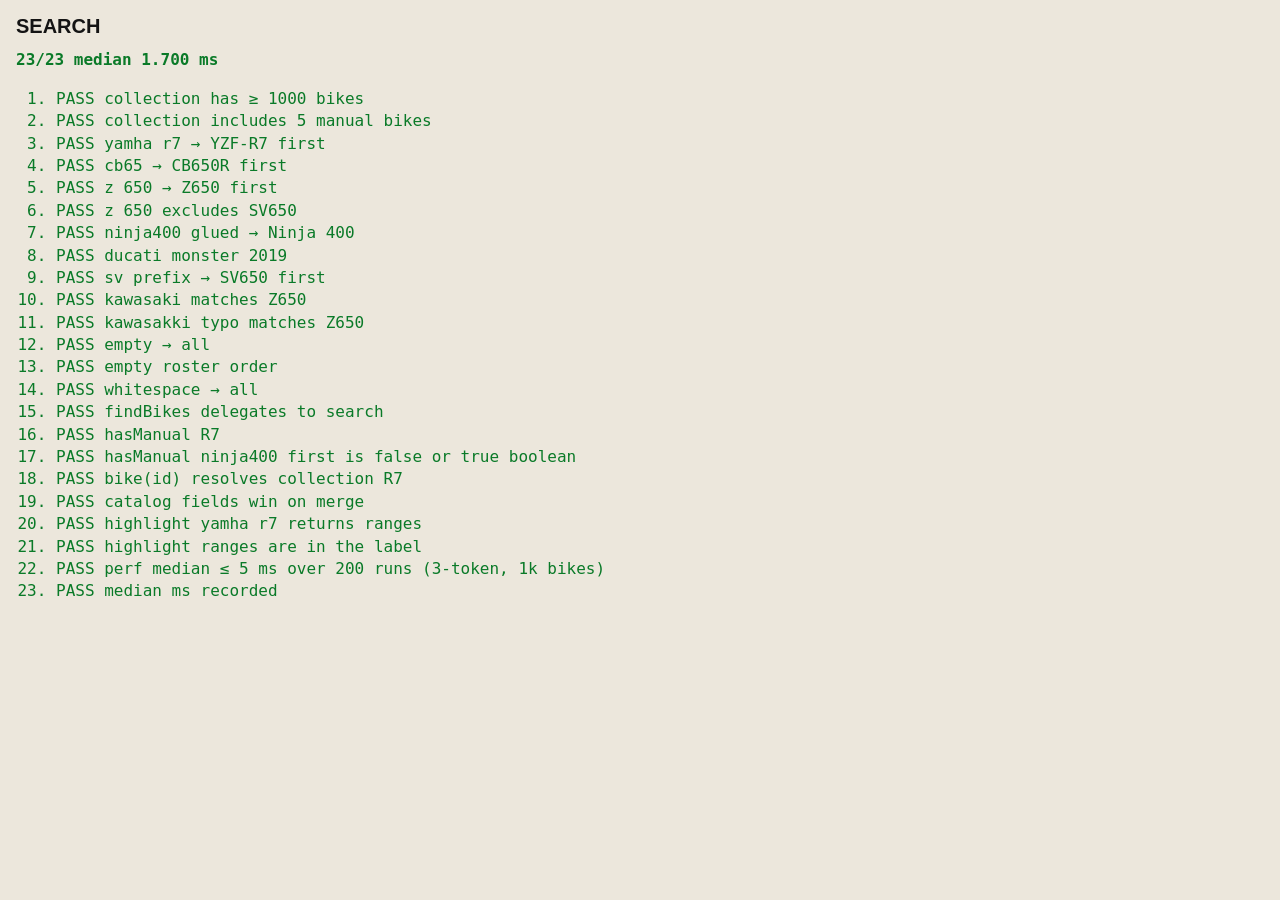
<file: tools/test-search.html>
<!doctype html>
<html lang="en">
<head>
  <meta charset="utf-8">
  <meta name="viewport" content="width=device-width,initial-scale=1">
  <title>search tests</title>
  <style>
    body { font: 16px/1.4 ui-monospace, monospace; margin: 16px; background: #ece7dc; color: #141414; }
    h1 { font: 800 20px/1 Barlow, sans-serif; text-transform: uppercase; }
    .ok { color: #0a7a28; }
    .fail { color: #b42318; }
    #summary { font-weight: 800; margin: 12px 0; }
  </style>
</head>
<body>
  <h1>Search</h1>
  <p id="summary">running…</p>
  <ol id="out"></ol>
  <script type="module">
    import {
      loadCatalog, findBikes, bikes, bike, hasManual, highlight
    } from "../counter/js/query.js";
    import { search } from "../counter/js/search.js";

    const rows = [];
    const out = document.getElementById("out");
    const summary = document.getElementById("summary");

    function same(a, b) {
      return Object.is(a, b) || JSON.stringify(a) === JSON.stringify(b);
    }

    function check(name, got, expected) {
      const pass = arguments.length === 3 ? same(got, expected) : !!got;
      rows.push({ name, pass, got, expected });
      const li = document.createElement("li");
      li.className = pass ? "ok" : "fail";
      li.textContent = (pass ? "PASS " : "FAIL ") + name + (pass ? "" : ` got=${JSON.stringify(got)} expected=${JSON.stringify(expected)}`);
      out.appendChild(li);
    }

    function ids(list) {
      return (list ?? []).map((row) => row.id);
    }

    try {
      await loadCatalog("./fixtures/catalog.sample.json", "./fixtures/collection.sample.json");
      const all = bikes();
      const syntheticish = all.length;
      check("collection has ≥ 1000 bikes", syntheticish >= 1000, true);
      check("collection includes 5 manual bikes", ["honda-cb650r-2021", "yamaha-mt-07-2021", "kawasaki-z650-2020", "suzuki-sv650-2019", "yamaha-yzf-r7-2022"].every((id) => all.some((b) => b.id === id)), true);

      check("yamha r7 → YZF-R7 first", findBikes("yamha r7")[0]?.id, "yamaha-yzf-r7-2022");
      check("cb65 → CB650R first", findBikes("cb65")[0]?.id, "honda-cb650r-2021");
      check("z 650 → Z650 first", findBikes("z 650")[0]?.id, "kawasaki-z650-2020");
      check("z 650 excludes SV650", ids(findBikes("z 650")).includes("suzuki-sv650-2019"), false);
      check("ninja400 glued → Ninja 400", /ninja\s*400/i.test(findBikes("ninja400")[0]?.model ?? ""), true);
      check("ducati monster 2019", findBikes("ducati monster 2019")[0]?.id, "ducati-monster-2019");
      check("sv prefix → SV650 first", findBikes("sv")[0]?.id, "suzuki-sv650-2019");

      const kawa = ids(findBikes("kawasaki", { limit: 60 }));
      const kawaTypo = ids(findBikes("kawasakki", { limit: 60 }));
      check("kawasaki matches Z650", kawa.includes("kawasaki-z650-2020"), true);
      check("kawasakki typo matches Z650", kawaTypo.includes("kawasaki-z650-2020"), true);

      const empty = findBikes("");
      check("empty → all", empty.length, all.length);
      check("empty roster order", empty[0]?.id, all[0]?.id);
      check("whitespace → all", findBikes("   ").length, all.length);

      check("findBikes delegates to search", findBikes("yamha r7", { limit: 5 })[0]?.id, search("yamha r7", { limit: 5 })[0]?.id);
      check("hasManual R7", hasManual("yamaha-yzf-r7-2022"), true);
      check("hasManual ninja400 first is false or true boolean", typeof hasManual(findBikes("ninja400")[0]?.id) === "boolean", true);
      check("bike(id) resolves collection R7", bike("yamaha-yzf-r7-2022")?.model, "YZF-R7");
      check("catalog fields win on merge", bike("honda-cb650r-2021")?.manualId, "honda-cb650r-2021-om");

      const r7 = bike("yamaha-yzf-r7-2022");
      const marks = highlight(r7, "yamha r7");
      check("highlight yamha r7 returns ranges", Array.isArray(marks) && marks.length >= 1, true);
      check("highlight ranges are in the label", marks.every((r) => Number.isInteger(r.start) && Number.isInteger(r.end) && r.start < r.end), true);

      const q = "ducati monster 2019";
      search(q, { limit: 60 });
      const times = [];
      for (let i = 0; i < 200; i++) {
        const t0 = performance.now();
        search(q, { limit: 60 });
        times.push(performance.now() - t0);
      }
      times.sort((a, b) => a - b);
      const median = times[Math.floor(times.length / 2)];
      document.body.dataset.medianMs = String(median);
      document.body.dataset.runs = "200";
      check("perf median ≤ 5 ms over 200 runs (3-token, 1k bikes)", median <= 5, true);
      check("median ms recorded", Number.isFinite(median), true);
    } catch (err) {
      check("runner threw: " + (err && err.message), false, true);
    }

    const passed = rows.filter((r) => r.pass).length;
    const total = rows.length;
    const line = `${passed}/${total}`;
    summary.textContent = line + (document.body.dataset.medianMs ? `  median ${Number(document.body.dataset.medianMs).toFixed(3)} ms` : "");
    summary.className = passed === total ? "ok" : "fail";
    document.title = `search tests ${line}`;
    document.body.dataset.passed = String(passed);
    document.body.dataset.total = String(total);
  </script>
</body>
</html>
</file>
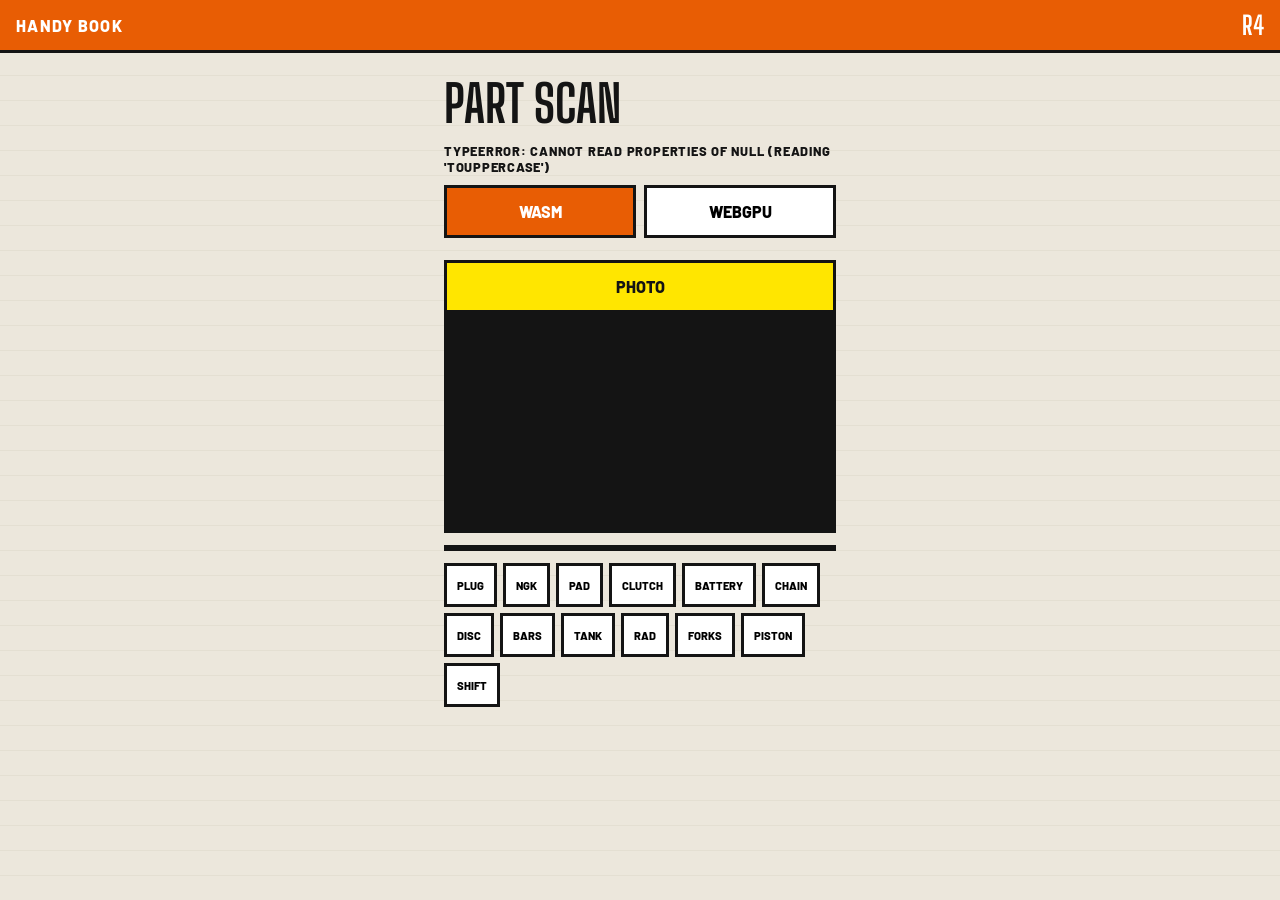
<file: tools/test-vision.html>
<!doctype html>
<html lang="en">
<head>
  <meta charset="utf-8">
  <meta name="viewport" content="width=device-width,initial-scale=1">
  <title>Part scan</title>
  <link rel="preconnect" href="https://fonts.googleapis.com">
  <link href="https://fonts.googleapis.com/css2?family=Barlow:wght@400;600;800&family=Big+Shoulders+Display:wght@700;800&display=swap" rel="stylesheet">
  <style>
    * { box-sizing: border-box; margin: 0; padding: 0; }
    body {
      font-family: Barlow, system-ui, sans-serif;
      background: repeating-linear-gradient(0deg, #ece7dc 0 24px, #e4dfd2 24px 25px), #ece7dc;
      color: #141414;
      min-height: 100dvh;
    }
    .ticket {
      background: #e85d04; color: #fff; padding: 10px 16px;
      display: flex; justify-content: space-between; align-items: center;
      font-weight: 800; letter-spacing: .08em; border-bottom: 3px solid #141414;
    }
    .ticket b { font-family: "Big Shoulders Display", sans-serif; font-size: 1.6rem; letter-spacing: 0; }
    main { max-width: 420px; margin: 0 auto; padding: 16px 14px 40px; }
    h1 {
      font-family: "Big Shoulders Display", sans-serif;
      font-size: clamp(2.2rem, 8vw, 3.2rem);
      text-transform: uppercase; line-height: .9; margin: 12px 0 16px;
    }
    button, label.file {
      font: inherit; font-weight: 800; text-transform: uppercase;
      border: 3px solid #141414; background: #ffe600;
      padding: 14px 12px; cursor: pointer; display: block; width: 100%;
      text-align: center;
    }
    button.primary { background: #141414; color: #fff; }
    button.ep { background: #fff; margin-bottom: 8px; }
    button.ep.on { background: #e85d04; color: #fff; }
    .row { display: grid; grid-template-columns: 1fr 1fr; gap: 8px; margin: 8px 0 14px; }
    #file { display: none; }
    .cam {
      border: 3px solid #141414; background: #141414; min-height: 220px;
      margin-bottom: 12px;
    }
    .cam img { width: 100%; height: auto; display: block; }
    #status {
      font-weight: 800; text-transform: uppercase; letter-spacing: .06em;
      font-size: .8rem; margin-bottom: 10px; min-height: 1.2em;
    }
    ol {
      list-style: none; background: #fff; border: 3px solid #141414;
    }
    ol li {
      display: grid; grid-template-columns: 1fr auto;
      padding: 10px 12px; border-bottom: 3px solid #141414;
      font-weight: 800; text-transform: uppercase;
    }
    ol li:last-child { border-bottom: 0; }
    .id { font-weight: 600; color: #e85d04; font-size: .75rem; letter-spacing: .04em; }
    .samples { display: flex; flex-wrap: wrap; gap: 6px; margin-top: 12px; }
    .samples button {
      width: auto; padding: 10px 10px; font-size: .7rem; background: #fff;
      min-height: 44px;
    }
    #parity {
      margin-top: 18px; background: #fff; border: 3px solid #141414;
      display: none;
    }
    #parity table { width: 100%; border-collapse: collapse; font-size: .68rem; }
    #parity th, #parity td {
      border-bottom: 2px solid #141414; padding: 6px 8px; text-align: left;
      font-weight: 600; text-transform: uppercase;
    }
    #parity th { font-weight: 800; background: #ffe600; }
    #parity tr.ok td:last-child { color: #1a7f37; }
    #parity tr.bad td:last-child { color: #c1121f; }
    #parity-status {
      font-weight: 800; text-transform: uppercase; letter-spacing: .06em;
      font-size: .8rem; padding: 10px 8px; border-bottom: 3px solid #141414;
    }
  </style>
</head>
<body>
  <div class="ticket"><span>HANDY BOOK</span><b>R4</b></div>
  <main>
    <h1>Part scan</h1>
    <p id="status">LOAD</p>
    <div class="row">
      <button type="button" class="ep on" id="epWasm" data-ep="wasm">WASM</button>
      <button type="button" class="ep" id="epGpu" data-ep="webgpu">WebGPU</button>
    </div>
    <label class="file primary" for="file">Photo</label>
    <input id="file" type="file" accept="image/*" capture="environment">
    <div class="cam"><img id="preview" alt="" hidden></div>
    <ol id="top"></ol>
    <div class="samples" id="samples"></div>
    <section id="parity">
      <p id="parity-status">PARITY</p>
      <table>
        <thead>
          <tr><th>image</th><th>py</th><th>js</th><th>Δ</th><th>part</th><th></th></tr>
        </thead>
        <tbody id="parity-body"></tbody>
      </table>
    </section>
  </main>
  <script type="module">
    import { loadPartModel, classifyPart } from "../counter/js/vision.js";

    const samples = [
      ["spark_plug.jpg", "plug"],
      ["ngk_plugs.jpg", "ngk"],
      ["brake_pad.jpg", "pad"],
      ["clutch_plate.jpg", "clutch"],
      ["battery.jpg", "battery"],
      ["chain.jpg", "chain"],
      ["disc.jpg", "disc"],
      ["handlebar.jpg", "bars"],
      ["fuel_tank.jpg", "tank"],
      ["radiator.jpg", "rad"],
      ["forks.jpg", "forks"],
      ["piston.jpg", "piston"],
      ["gear_lever.jpg", "shift"],
    ];

    const status = document.getElementById("status");
    const preview = document.getElementById("preview");
    const topEl = document.getElementById("top");
    const fileEl = document.getElementById("file");
    const sampleBox = document.getElementById("samples");
    let providers = ["wasm"];
    let provider = "";

    function setEp(ep) {
      providers = ep === "webgpu" ? ["webgpu", "wasm"] : ["wasm"];
      document.getElementById("epWasm").classList.toggle("on", ep === "wasm");
      document.getElementById("epGpu").classList.toggle("on", ep === "webgpu");
    }

    async function boot() {
      status.textContent = "LOAD";
      try {
        const loaded = await loadPartModel({
          onProgress: (pct, detail) => {
            status.textContent = `${Math.round((pct || 0) * 100)} ${detail || ""}`;
          },
          executionProviders: providers,
        });
        provider = loaded.provider;
        status.textContent = provider.toUpperCase();
        await runParity();
      } catch (err) {
        status.textContent = String(err);
        console.error(err);
      }
    }

    function idsLabel(row) {
      const ids = (row.partIds && row.partIds.length)
        ? row.partIds.join(" ")
        : "—";
      const auto = row.partId || "—";
      const amb = row.ambiguous ? " AMB" : "";
      return `${ids} · ${auto}${amb}`;
    }

    async function run(img) {
      const t0 = performance.now();
      const top = await classifyPart(img);
      const wall = Math.round(performance.now() - t0);
      const inf = Math.round(top.ms || 0);
      status.textContent = `${(provider || "").toUpperCase()}  ${inf}ms inf  ${wall}ms wall`;
      topEl.replaceChildren();
      for (const row of top) {
        const li = document.createElement("li");
        const left = document.createElement("div");
        left.textContent = row.className.replaceAll("_", " ");
        const id = document.createElement("div");
        id.className = "id";
        id.textContent = idsLabel(row);
        const right = document.createElement("div");
        right.textContent = row.score.toFixed(3);
        const wrap = document.createElement("div");
        wrap.append(left, id);
        li.append(wrap, right);
        topEl.append(li);
      }
    }

    function show(url) {
      preview.hidden = false;
      preview.onload = () => run(preview);
      preview.src = url;
    }

    async function bitmapFromUrl(url) {
      const blob = await fetch(url).then((r) => {
        if (!r.ok) throw new Error(`${url} ${r.status}`);
        return r.blob();
      });
      return createImageBitmap(blob, { colorSpaceConversion: "none", resizeQuality: "high" });
    }

    async function runParity() {
      const box = document.getElementById("parity");
      const body = document.getElementById("parity-body");
      const line = document.getElementById("parity-status");
      let ref;
      try {
        const res = await fetch("../store/model/reference.json");
        if (!res.ok) return;
        ref = await res.json();
      } catch {
        return;
      }
      const images = ref.images || [];
      if (!images.length) return;
      box.style.display = "block";
      line.textContent = "PARITY …";
      body.replaceChildren();
      let pass = 0;
      const rows = [];
      for (const rec of images) {
        const url = `./test-imgs/${rec.file}`;
        let bmp;
        try {
          bmp = await bitmapFromUrl(url);
        } catch (err) {
          console.error(err);
          continue;
        }
        const top = await classifyPart(bmp);
        if (typeof bmp.close === "function") bmp.close();
        const js = top[0];
        const dScore = Math.abs((js?.score || 0) - rec.score);
        const same = js && js.className === rec.className && dScore <= 0.02;
        if (same) pass += 1;
        rows.push({
          file: rec.file,
          pyClass: rec.className,
          pyScore: rec.score,
          jsClass: js?.className || "",
          jsScore: js?.score || 0,
          dScore,
          partId: js?.partId ?? null,
          partIds: js?.partIds || [],
          ok: same,
        });
        const tr = document.createElement("tr");
        tr.className = same ? "ok" : "bad";
        tr.dataset.file = rec.file;
        tr.dataset.ok = same ? "1" : "0";
        tr.dataset.partId = js?.partId || "";
        const cells = [
          rec.file.replace(".jpg", ""),
          `${rec.className} ${rec.score.toFixed(3)}`,
          `${js?.className || "—"} ${(js?.score || 0).toFixed(3)}`,
          dScore.toFixed(3),
          js?.partId || "—",
          same ? "Y" : "N",
        ];
        for (const t of cells) {
          const td = document.createElement("td");
          td.textContent = t;
          tr.append(td);
        }
        body.append(tr);
      }
      const n = rows.length;
      line.textContent = `PARITY ${pass}/${n}  Δ≤0.02`;
      line.dataset.pass = String(pass);
      line.dataset.n = String(n);
      window.__parity = { pass, n, rows };
    }

    fileEl.addEventListener("change", () => {
      const f = fileEl.files && fileEl.files[0];
      if (!f) return;
      show(URL.createObjectURL(f));
    });

    document.getElementById("epWasm").addEventListener("click", async () => {
      setEp("wasm");
      await boot();
    });
    document.getElementById("epGpu").addEventListener("click", async () => {
      setEp("webgpu");
      await boot();
    });

    for (const [file, label] of samples) {
      const b = document.createElement("button");
      b.type = "button";
      b.textContent = label;
      b.addEventListener("click", () => show(`./test-imgs/${file}`));
      sampleBox.append(b);
    }

    boot();
  </script>
</body>
</html>
</file>
<file: shared/flow.css>
/* Structural only. Color and type come from each prototype. */
screen { display: none; }
screen.on { display: block; }
.flow-steps {
  display: flex;
  gap: 6px;
  flex-wrap: wrap;
  font-size: 0.72rem;
  margin: 0 0 16px;
}
.flow-steps span {
  opacity: 0.45;
}
.flow-steps span.done { opacity: 0.75; }
.flow-steps span.now { opacity: 1; font-weight: 600; }
.hint { opacity: 0.72; margin: 8px 0 12px; }
.sysgrid, .partgrid, .buygrid {
  display: grid;
  gap: 8px;
}
.sysgrid {
  grid-template-columns: 1fr 1fr;
}
.sys, .partcard, .buygrid button {
  width: 100%;
  text-align: left;
}
.sys { display: grid; gap: 2px; }
.sys em { justify-self: end; font-style: normal; opacity: 0.6; }
.partcard { display: grid; grid-template-columns: 1fr auto; gap: 2px 10px; }
.partcard span { grid-column: 1; font-size: 0.8rem; opacity: 0.7; }
.verbatim {
  white-space: pre-wrap;
  font-family: ui-monospace, monospace;
  font-size: 0.82rem;
  line-height: 1.45;
  padding: 12px;
  margin: 12px 0;
  overflow: auto;
  max-height: 280px;
}
.man-crop { margin: 12px 0 16px; }
.man-crop svg { width: 100%; height: auto; display: block; border: 1px solid currentColor; }
.man-crop figcaption { font-size: 0.75rem; margin-top: 6px; opacity: 0.7; }
.lib-log { font-size: 0.85rem; display: grid; gap: 6px; min-height: 6rem; }
.lib-track { height: 4px; background: currentColor; opacity: 0.15; margin: 10px 0 16px; }
.lib-bar { height: 4px; width: 0; background: currentColor; }
.step { margin: 0 0 18px; }
.step header { display: flex; gap: 10px; align-items: baseline; }
.step header b { font-size: 1.2rem; }
.step header span { flex: 1; }
.step blockquote {
  margin: 8px 0;
  padding-left: 10px;
  border-left: 2px solid currentColor;
  font-size: 0.95rem;
}
.receipt { padding: 12px 0; }
.receipt h3 { margin-bottom: 8px; }
.receipt > div { display: flex; justify-content: space-between; padding: 6px 0; }
.receipt .due { font-weight: 700; border-top: 1px solid currentColor; margin-top: 6px; }
.used, .alts { list-style: none; display: grid; gap: 8px; margin: 12px 0; }
.used span { display: block; font-size: 0.8rem; opacity: 0.7; }
.row { display: grid; gap: 8px; margin-top: 16px; }
.photo-slot, [data-photo] {
  background-repeat: no-repeat;
}
.sil {
  background:
    url("data:image/svg+xml,%3Csvg xmlns='http://www.w3.org/2000/svg' viewBox='0 0 240 140'%3E%3Ccircle cx='70' cy='102' r='22' fill='none' stroke='%23998870' stroke-width='6'/%3E%3Ccircle cx='178' cy='102' r='22' fill='none' stroke='%23998870' stroke-width='6'/%3E%3Cpath fill='%23998870' d='M88 96h70l8-22 22 6 10-18h-28l-14-18H92l-10 22H54l8 14 10-2z'/%3E%3C/svg%3E")
    center/78% no-repeat;
}
@media (min-width: 640px) {
  .buygrid { grid-template-columns: 1fr 1fr; }
}
</file>
<file: counter/css/counter.css>
:root {
  --orange: #e85d04;
  --yellow: #ffe600;
  --ink: #141414;
  --paper: #ece7dc;
  --rule: #e4dfd2;
  --card: #fff;
}

*,
*::before,
*::after {
  box-sizing: border-box;
  margin: 0;
  padding: 0;
}

html {
  min-height: 100dvh;
}

body {
  font-family: Barlow, system-ui, sans-serif;
  font-weight: 400;
  color: var(--ink);
  background: repeating-linear-gradient(0deg, var(--paper) 0 24px, var(--rule) 24px 25px), var(--paper);
  min-height: 100dvh;
  padding-top: env(safe-area-inset-top);
  padding-right: env(safe-area-inset-right);
  padding-bottom: env(safe-area-inset-bottom);
  padding-left: env(safe-area-inset-left);
}

[hidden] {
  display: none !important;
}

:focus-visible {
  outline: 3px solid var(--orange);
  outline-offset: 2px;
}

.ticket {
  display: flex;
  justify-content: space-between;
  align-items: center;
  background: var(--orange);
  color: #fff;
  padding: 10px 16px;
  font-family: "Big Shoulders Display", sans-serif;
  font-weight: 800;
  font-size: 1.05rem;
  letter-spacing: 0.08em;
  text-transform: uppercase;
}

.ticket b,
.ticket [data-ticket] {
  font-size: 1.6rem;
  letter-spacing: 0;
  font-variant-numeric: tabular-nums;
}

.rail {
  display: grid;
  grid-template-columns: repeat(6, 1fr);
  list-style: none;
  width: 100%;
  border: 3px solid var(--ink);
  border-left: 0;
}

.rail li {
  display: flex;
  align-items: center;
  justify-content: center;
  height: 44px;
  min-height: 44px;
  border-left: 3px solid var(--ink);
  background: var(--card);
  color: var(--ink);
  font-family: "Big Shoulders Display", sans-serif;
  font-weight: 800;
  font-size: 1.35rem;
  font-variant-numeric: tabular-nums;
  line-height: 1;
}

.rail li.now {
  background: var(--orange);
  color: #fff;
}

.rail li.done {
  background: var(--ink);
  color: #fff;
}

main {
  max-width: 720px;
  margin: 0 auto;
  padding: 12px 12px 32px;
}

@media (min-width: 900px) {
  .ticket,
  .rail {
    width: 100%;
    max-width: none;
  }

  main {
    max-width: 720px;
    margin: 0 auto;
  }
}

.btn {
  display: inline-flex;
  align-items: center;
  justify-content: center;
  min-height: 52px;
  padding: 12px 16px;
  border: 3px solid var(--ink);
  background: var(--yellow);
  color: var(--ink);
  font-family: Barlow, system-ui, sans-serif;
  font-weight: 800;
  font-size: 1rem;
  letter-spacing: 0.06em;
  text-transform: uppercase;
  cursor: pointer;
  appearance: none;
  border-radius: 0;
}

.btn-primary {
  background: var(--ink);
  color: #fff;
}

.btn-icon {
  width: 52px;
  height: 52px;
  min-width: 52px;
  min-height: 52px;
  padding: 0;
}

.card {
  background: var(--card);
  border: 3px solid var(--ink);
  border-radius: 0;
}

.tile {
  position: relative;
  aspect-ratio: 1 / 1;
  overflow: hidden;
  margin: 0;
  border: 3px solid var(--ink);
  background: var(--card);
  border-radius: 0;
}

.tile img {
  width: 100%;
  height: 100%;
  object-fit: cover;
  display: block;
}

.tile figcaption {
  position: absolute;
  left: 0;
  right: 0;
  bottom: 0;
  background: var(--yellow);
  color: var(--ink);
  font-family: Barlow, system-ui, sans-serif;
  font-weight: 800;
  font-size: 0.8rem;
  letter-spacing: 0.06em;
  text-transform: uppercase;
  padding: 8px 10px;
}

.stamp {
  display: inline-flex;
  align-items: center;
  justify-content: center;
  background: var(--orange);
  color: #fff;
  font-family: Barlow, system-ui, sans-serif;
  font-weight: 800;
  font-size: 0.7rem;
  letter-spacing: 0.08em;
  text-transform: uppercase;
  padding: 4px 8px;
  border-radius: 0;
}

.sheet {
  width: 100%;
  background: var(--card);
  border: 0;
  border-top: 3px solid var(--ink);
  border-radius: 0;
}

@media (prefers-reduced-motion: reduce) {
  *,
  *::before,
  *::after {
    animation-duration: 0.01ms !important;
    animation-iteration-count: 1 !important;
    transition-duration: 0.01ms !important;
    scroll-behavior: auto !important;
  }
}
</file>
<file: counter/css/screens/identify.css>
[data-screen="identify"] .id-dock {
  position: relative;
  left: 50%;
  width: 100vw;
  margin-left: -50vw;
  margin-top: -12px;
}

[data-screen="identify"] .id-search {
  display: flex;
  align-items: stretch;
  height: 56px;
  border: 3px solid var(--ink);
  border-top: 0;
  background: var(--card);
}

[data-screen="identify"] .id-search:focus-within {
  outline: 3px solid var(--orange);
  outline-offset: -3px;
}

[data-screen="identify"] .id-shot {
  width: 44px;
  height: 44px;
  min-width: 44px;
  min-height: 44px;
  margin: auto 0 auto 3px;
  object-fit: cover;
  display: block;
  flex: none;
}

[data-screen="identify"] .id-q {
  flex: 1;
  min-width: 0;
  height: 100%;
  border: 0;
  border-radius: 0;
  background: transparent;
  color: var(--ink);
  font-family: Barlow, system-ui, sans-serif;
  font-weight: 800;
  font-size: 1rem;
  letter-spacing: 0.03em;
  padding: 0 12px;
  appearance: none;
}

[data-screen="identify"] .id-q:focus,
[data-screen="identify"] .id-q:focus-visible {
  outline: none;
}

[data-screen="identify"] .id-q::-webkit-search-decoration,
[data-screen="identify"] .id-q::-webkit-search-cancel-button {
  -webkit-appearance: none;
}

[data-screen="identify"] .id-search .btn-icon {
  width: 53px;
  min-width: 53px;
  height: auto;
  min-height: 44px;
  border: 0;
  border-left: 3px solid var(--ink);
  flex: none;
}

[data-screen="identify"] .id-search .btn-icon svg {
  display: block;
}

[data-screen="identify"] .id-progress {
  height: 3px;
  background: var(--orange);
  transform-origin: left center;
  animation: id-scan 0.8s linear infinite;
}

[data-screen="identify"] .id-board {
  position: relative;
  margin-top: 12px;
  overflow: hidden;
  --id-tile-h: 120px;
  --id-cols: 2;
}

[data-screen="identify"] .id-window {
  position: absolute;
  top: 0;
  left: 0;
  right: 0;
  display: grid;
  grid-template-columns: repeat(2, minmax(0, 1fr));
  grid-auto-rows: var(--id-tile-h);
  gap: 8px;
  will-change: transform;
  contain: layout paint;
}

@media (min-width: 900px) {
  [data-screen="identify"] .id-window {
    grid-template-columns: repeat(4, minmax(0, 1fr));
  }
}

[data-screen="identify"] .tile {
  aspect-ratio: auto;
  width: 100%;
  height: 100%;
  min-height: 44px;
  padding: 0;
  cursor: pointer;
  font: inherit;
  color: inherit;
  text-align: left;
  appearance: none;
  content-visibility: auto;
  contain: content;
  contain-intrinsic-size: auto var(--id-tile-h);
}

[data-screen="identify"] .tile > .id-year {
  position: absolute;
  top: 0;
  right: 0;
  z-index: 1;
}

[data-screen="identify"] .tile > .id-manual {
  position: absolute;
  top: 0;
  left: 0;
  z-index: 1;
  padding: 4px 6px;
}

[data-screen="identify"] .tile > .id-manual svg {
  display: block;
}

[data-screen="identify"] .tile .id-name {
  position: absolute;
  left: 0;
  right: 0;
  bottom: 0;
  background: var(--yellow);
  color: var(--ink);
  font-family: Barlow, system-ui, sans-serif;
  font-weight: 800;
  font-size: 0.8rem;
  letter-spacing: 0.06em;
  text-transform: uppercase;
  padding: 8px 10px;
  white-space: nowrap;
  overflow: hidden;
  text-overflow: ellipsis;
}

[data-screen="identify"] .tile .id-name.id-hit {
  font-weight: 600;
}

[data-screen="identify"] .tile .id-name b {
  font-weight: 800;
}

@keyframes id-scan {
  0% {
    transform: scaleX(0.12);
  }
  50% {
    transform: scaleX(1);
  }
  100% {
    transform: scaleX(0.12);
  }
}
</file>
<file: counter/css/screens/confirm.css>
[data-screen="confirm"] [data-root] {
  display: flex;
  flex-direction: column;
}

[data-screen="confirm"] .confirm-photo {
  position: relative;
  aspect-ratio: 3 / 2;
  width: calc(100% + 24px);
  margin: -12px -12px 0;
  max-width: 720px;
  overflow: hidden;
  border: 3px solid var(--ink);
  background: var(--ink);
}

[data-screen="confirm"] .confirm-bike {
  position: absolute;
  inset: 0;
  width: 100%;
  height: 100%;
  object-fit: cover;
  display: block;
}

[data-screen="confirm"] .confirm-shot {
  position: absolute;
  left: 8px;
  bottom: 8px;
  width: 96px;
  height: 96px;
  object-fit: cover;
  z-index: 1;
}

[data-screen="confirm"] .confirm-body {
  display: flex;
  flex-direction: column;
  align-items: flex-start;
  margin-top: -3px;
}

[data-screen="confirm"] .confirm-id {
  width: 100%;
  margin-top: 0;
  padding: 14px 12px 16px;
}

[data-screen="confirm"] .confirm-name {
  font-family: "Big Shoulders Display", sans-serif;
  font-weight: 800;
  font-size: 2.4rem;
  line-height: 0.95;
  letter-spacing: 0.02em;
  text-transform: uppercase;
  color: var(--ink);
}

[data-screen="confirm"] .confirm-stamps {
  display: flex;
  flex-wrap: wrap;
  gap: 8px;
  margin-top: 12px;
}

[data-screen="confirm"] .confirm-stamps .stamp {
  font-variant-numeric: tabular-nums;
  text-transform: none;
}

[data-screen="confirm"] .confirm-ref {
  position: relative;
  display: block;
  width: min(148px, 40%);
  max-width: 168px;
  aspect-ratio: 2 / 3;
  margin: 12px 0 0;
  padding: 0;
  overflow: hidden;
  cursor: pointer;
  appearance: none;
  border-radius: 0;
  min-width: 44px;
  min-height: 44px;
}

[data-screen="confirm"] .confirm-diagram {
  position: absolute;
  inset: 0;
  width: 100%;
  height: 100%;
  object-fit: contain;
  display: block;
  background: var(--card);
  pointer-events: none;
}

[data-screen="confirm"] .confirm-ref-cap:empty {
  display: none;
}

[data-screen="confirm"] .confirm-ref-cap {
  position: absolute;
  left: 0;
  right: 0;
  bottom: 0;
  z-index: 1;
  background: var(--yellow);
  color: var(--ink);
  font-family: Barlow, system-ui, sans-serif;
  font-weight: 800;
  font-size: 0.7rem;
  letter-spacing: 0.04em;
  line-height: 1.2;
  padding: 6px 8px;
  text-transform: none;
  display: -webkit-box;
  -webkit-line-clamp: 2;
  line-clamp: 2;
  -webkit-box-orient: vertical;
  overflow: hidden;
  pointer-events: none;
}

[data-screen="confirm"] .confirm-prompt {
  font-family: "Big Shoulders Display", sans-serif;
  font-weight: 800;
  font-size: 1.4rem;
  line-height: 1.1;
  letter-spacing: 0.06em;
  text-transform: uppercase;
  text-align: center;
  color: var(--ink);
  margin: 16px 0 10px;
}

[data-screen="confirm"] .confirm-actions {
  display: flex;
  width: 100%;
}

[data-screen="confirm"] .confirm-yes-slot {
  display: flex;
  flex: 1 1 0;
  min-width: 44px;
}

[data-screen="confirm"] .confirm-yes-slot .btn {
  flex: 1 1 0;
  width: 100%;
}

[data-screen="confirm"] .confirm-actions .btn {
  flex: 1 1 0;
  height: 64px;
  min-height: 64px;
  min-width: 44px;
  padding: 0;
}

[data-screen="confirm"] .confirm-yes-slot + .btn {
  margin-left: -3px;
}

[data-screen="confirm"] .confirm-actions svg {
  width: 28px;
  height: 28px;
  display: block;
  pointer-events: none;
}

[data-screen="confirm"] .confirm-none {
  background: var(--ink);
  color: #fff;
}

[data-screen="confirm"] .confirm-none:disabled {
  background: #5c5c5c;
  color: #fff;
  opacity: 1;
  cursor: not-allowed;
}

[data-screen="confirm"] .confirm-overlay {
  position: fixed;
  inset: 0;
  z-index: 40;
  background: var(--ink);
  touch-action: none;
  user-select: none;
  overscroll-behavior: none;
}

[data-screen="confirm"] .confirm-over-frame {
  position: absolute;
  inset: 0;
  overflow: hidden;
  touch-action: none;
}

[data-screen="confirm"] .confirm-over-zoom {
  position: absolute;
  left: 0;
  top: 0;
  transform-origin: 0 0;
  will-change: transform;
}

[data-screen="confirm"] .confirm-over-zoom img {
  width: 100%;
  height: 100%;
  object-fit: fill;
  display: block;
  pointer-events: none;
  background: var(--card);
}

[data-screen="confirm"] .confirm-over-close {
  position: absolute;
  top: 0;
  right: 0;
  z-index: 2;
}

[data-screen="confirm"] .confirm-over-close svg {
  width: 22px;
  height: 22px;
  display: block;
  pointer-events: none;
}

[data-screen="confirm"] .confirm-prompt,
[data-screen="confirm"] .confirm-actions {
  align-self: stretch;
}

@media (min-width: 640px) {
  [data-screen="confirm"] .confirm-body.has-ref {
    display: grid;
    grid-template-columns: minmax(0, 1fr) 140px;
    grid-template-areas:
      "id ref"
      "prompt ref"
      "actions ref";
    align-items: start;
  }

  [data-screen="confirm"] .confirm-body.has-ref .confirm-id {
    grid-area: id;
    min-width: 0;
  }

  [data-screen="confirm"] .confirm-body.has-ref .confirm-ref {
    grid-area: ref;
    width: 140px;
    max-width: 140px;
    margin: 0 0 0 -3px;
  }

  [data-screen="confirm"] .confirm-body.has-ref .confirm-prompt {
    grid-area: prompt;
    margin: 10px 0 8px;
  }

  [data-screen="confirm"] .confirm-body.has-ref .confirm-actions {
    grid-area: actions;
  }
}
</file>
<file: counter/css/screens/pick.css>
[data-screen="pick"] .root,
[data-screen="pick"] [data-root] {
  display: flex;
  flex-direction: column;
  gap: 8px;
}

[data-screen="pick"] .strip {
  display: flex;
  align-items: stretch;
  min-height: 52px;
  border-top: 3px solid var(--ink);
  border-bottom: 3px solid var(--ink);
}

[data-screen="pick"] .who {
  flex: 1;
  display: flex;
  align-items: center;
  gap: 10px;
  min-width: 0;
  min-height: 52px;
  padding: 4px 10px;
  border: 0;
  background: transparent;
  color: var(--ink);
  cursor: pointer;
  text-align: left;
  appearance: none;
}

[data-screen="pick"] .who img {
  box-sizing: content-box;
  width: 44px;
  height: 44px;
  flex-shrink: 0;
  object-fit: cover;
  display: block;
  border: 3px solid var(--ink);
  background: var(--card);
}

[data-screen="pick"] .who-name {
  font-family: "Big Shoulders Display", sans-serif;
  font-weight: 800;
  font-size: 1.2rem;
  letter-spacing: 0.04em;
  text-transform: uppercase;
  line-height: 1.1;
  overflow: hidden;
  text-overflow: ellipsis;
  white-space: nowrap;
}

[data-screen="pick"] .cam {
  flex-shrink: 0;
  border-top: 0;
  border-bottom: 0;
  border-right: 0;
}

[data-screen="pick"] .cam svg {
  width: 24px;
  height: 24px;
  display: block;
}

[data-screen="pick"] .meter {
  height: 3px;
  background: var(--ink);
}

[data-screen="pick"] .meter i {
  display: block;
  height: 100%;
  width: 0%;
  background: var(--orange);
}

[data-screen="pick"] .bins {
  display: grid;
  grid-template-columns: 1fr 1fr;
  gap: 8px;
}

[data-screen="pick"] .systems {
  grid-template-columns: 1fr 1fr;
}

[data-screen="pick"] .parts:empty {
  display: none;
}

[data-screen="pick"] .tile {
  display: block;
  width: 100%;
  padding: 0;
  cursor: pointer;
  appearance: none;
  font: inherit;
  color: inherit;
  text-align: left;
}

[data-screen="pick"] .tile .cap {
  position: absolute;
  left: 0;
  right: 0;
  bottom: 0;
  background: var(--yellow);
  color: var(--ink);
  font-family: Barlow, system-ui, sans-serif;
  font-weight: 800;
  font-size: 0.8rem;
  letter-spacing: 0.06em;
  text-transform: uppercase;
  padding: 8px 10px;
  line-height: 1.15;
}

[data-screen="pick"] .tile .stamp {
  position: absolute;
  top: 0;
  right: 0;
  z-index: 1;
}

[data-screen="pick"] .tile.is-on {
  border-color: var(--orange);
  outline: 3px solid var(--orange);
  outline-offset: -3px;
  z-index: 1;
}

[data-screen="pick"] .tile.is-on .cap {
  background: var(--orange);
  color: #fff;
}

@media (min-width: 900px) {
  [data-screen="pick"] .systems {
    grid-template-columns: repeat(4, 1fr);
  }
}
</file>
<file: counter/css/screens/book.css>
[data-screen="book"] [data-root] {
  --page-ar: 1400 / 994;
  --thumb-ar: 300 / 213;
  display: flex;
  flex-direction: column;
  gap: 12px;
  height: calc(100dvh - 9rem - env(safe-area-inset-top) - env(safe-area-inset-bottom));
  max-height: calc(100dvh - 9rem - env(safe-area-inset-top) - env(safe-area-inset-bottom));
  min-height: 0;
  overflow: auto;
}

[data-screen="book"] .book-head {
  display: grid;
  grid-template-columns: 44px minmax(0, 1fr) auto;
  gap: 12px;
  align-items: center;
  padding: 8px 0 10px;
  flex: 0 0 auto;
}

[data-screen="book"] .book-cover {
  width: 44px;
  height: 62px;
  object-fit: cover;
  border: 2px solid var(--ink);
  display: block;
  background: var(--card);
  aspect-ratio: 44 / 62;
}

[data-screen="book"] .book-title {
  font-family: Barlow, system-ui, sans-serif;
  font-weight: 600;
  font-size: 1rem;
  line-height: 1.2;
  display: -webkit-box;
  -webkit-line-clamp: 2;
  line-clamp: 2;
  -webkit-box-orient: vertical;
  overflow: hidden;
}

[data-screen="book"] .book-stamp {
  font-variant-numeric: tabular-nums;
  white-space: nowrap;
}

[data-screen="book"] .page-view {
  flex: 1 1 auto;
  min-height: 160px;
  overflow: auto;
  border: 3px solid var(--ink);
  background: var(--card);
  cursor: pointer;
  touch-action: auto;
  -webkit-overflow-scrolling: touch;
}

[data-screen="book"] .page-stage {
  overflow: hidden;
}

[data-screen="book"] .page-img,
[data-screen="book"] .page-canvas {
  display: block;
  width: 100%;
  height: auto;
  transform-origin: top left;
  aspect-ratio: var(--page-ar);
}

[data-screen="book"] .page-strip {
  display: flex;
  align-items: stretch;
  overflow-x: auto;
  overflow-y: hidden;
  flex: 0 0 auto;
  min-height: 64px;
  padding: 4px 0;
  -webkit-overflow-scrolling: touch;
}

[data-screen="book"] .strip-item {
  position: relative;
  flex: 0 0 auto;
  width: auto;
  height: 64px;
  min-width: 44px;
  min-height: 44px;
  padding: 0;
  margin: 0;
  border: 3px solid var(--ink);
  background: var(--card);
  color: inherit;
  cursor: pointer;
  appearance: none;
  border-radius: 0;
  overflow: hidden;
}

[data-screen="book"] .strip-item + .strip-item {
  margin-left: 8px;
}

[data-screen="book"] .strip-item.related-start {
  margin-left: 12px;
}

[data-screen="book"] .strip-item img {
  display: block;
  height: 100%;
  width: auto;
  aspect-ratio: var(--thumb-ar, 300 / 213);
  object-fit: contain;
  background: var(--card);
}

[data-screen="book"] .strip-item .strip-label {
  display: none;
}

[data-screen="book"] .strip-item.related .strip-label {
  display: block;
  position: absolute;
  left: 0;
  right: 0;
  bottom: 0;
  height: 18px;
  background: var(--yellow);
}

[data-screen="book"] .strip-item .stamp {
  position: absolute;
  left: 0;
  bottom: 0;
  z-index: 1;
}

[data-screen="book"] .strip-item.now {
  border-color: var(--orange);
  outline: 3px solid var(--orange);
  outline-offset: 0;
}

[data-screen="book"] .book-follow {
  width: 100%;
  flex: 0 0 auto;
}

@media (min-width: 900px) {
  [data-screen="book"] [data-root] {
    height: calc(100dvh - 9rem);
    max-height: calc(100dvh - 9rem);
  }
}

[data-screen="book"] .book-tools {
  display: flex;
  align-items: center;
  gap: 8px;
  flex: 0 0 auto;
}

[data-screen="book"] .book-ask {
  width: 44px;
  height: 44px;
  min-width: 44px;
  min-height: 44px;
  padding: 0;
}

[data-screen="book"] .book-ask svg {
  display: block;
}

[data-screen="book"] .btn.book-ask[hidden],
[data-screen="book"] .ask-sheet[hidden],
[data-screen="book"] .ask-bar[hidden] {
  display: none;
}

[data-screen="book"] .ask-sheet {
  position: fixed;
  left: 0;
  right: 0;
  bottom: 0;
  z-index: 30;
  max-height: min(70dvh, 560px);
  overflow: auto;
  padding: 12px 12px calc(16px + env(safe-area-inset-bottom));
  transform: translateY(100%);
  transition: transform 0.18s ease-out;
  box-sizing: border-box;
}

[data-screen="book"] .ask-sheet.open {
  transform: translateY(0);
}

[data-screen="book"] .ask-q {
  width: 100%;
  height: 52px;
  min-height: 44px;
  box-sizing: border-box;
  border: 3px solid var(--ink);
  border-radius: 0;
  background: var(--card);
  color: var(--ink);
  font-family: Barlow, system-ui, sans-serif;
  font-weight: 800;
  font-size: 1rem;
  letter-spacing: 0.03em;
  padding: 0 12px;
  appearance: none;
}

[data-screen="book"] .ask-q:focus,
[data-screen="book"] .ask-q:focus-visible {
  outline: 3px solid var(--orange);
  outline-offset: -3px;
}

[data-screen="book"] .ask-q::-webkit-search-decoration,
[data-screen="book"] .ask-q::-webkit-search-cancel-button {
  -webkit-appearance: none;
}

[data-screen="book"] .ask-bar {
  display: block;
  height: 3px;
  margin-top: 8px;
  background: var(--paper);
}

[data-screen="book"] .ask-bar i {
  display: block;
  height: 100%;
  width: 0;
  background: var(--orange);
}

[data-screen="book"] .ask-hits {
  display: flex;
  flex-direction: column;
  gap: 8px;
  margin-top: 12px;
}

[data-screen="book"] .ask-hit {
  display: flex;
  flex-direction: column;
  align-items: flex-start;
  gap: 8px;
  width: 100%;
  min-height: 44px;
  padding: 12px;
  border: 3px solid var(--ink);
  background: var(--card);
  color: inherit;
  text-align: left;
  cursor: pointer;
  appearance: none;
  border-radius: 0;
}

[data-screen="book"] .ask-ctx {
  margin: 0;
  font-family: Barlow, system-ui, sans-serif;
  font-weight: 400;
  font-size: 0.85rem;
  line-height: 1.35;
}

[data-screen="book"] .ask-span {
  font-family: ui-monospace, "Cascadia Mono", Consolas, monospace;
  font-weight: 800;
}

[data-screen="book"] .page-stage.ask-flash {
  outline: 3px solid var(--orange);
  outline-offset: -3px;
}
</file>
<file: counter/css/screens/follow.css>
[data-screen="follow"] [data-root] {
  display: flex;
  flex-direction: column;
  gap: 10px;
}

[data-screen="follow"] .follow-progress {
  display: flex;
  align-items: center;
  gap: 8px;
  min-height: 44px;
  padding: 8px 10px;
}

[data-screen="follow"] .follow-progress .stamp {
  flex: 0 0 auto;
  font-variant-numeric: tabular-nums;
  text-transform: none;
}

[data-screen="follow"] .follow-progress .stamp[hidden] {
  display: none;
}

[data-screen="follow"] .dots {
  display: flex;
  flex: 1 1 auto;
  justify-content: center;
  align-items: center;
  gap: 4px;
  min-width: 0;
}

[data-screen="follow"] .dot {
  display: block;
  width: 12px;
  height: 12px;
  flex: 0 0 12px;
  border: 3px solid var(--ink);
  background: transparent;
}

[data-screen="follow"] .dot.done {
  background: var(--ink);
}

[data-screen="follow"] .dot.now {
  background: var(--orange);
  border-color: var(--orange);
}

[data-screen="follow"] .stage {
  position: relative;
  width: 100%;
  display: flex;
  justify-content: center;
}

[data-screen="follow"] .stage-frame {
  --page-ar: 1.40845;
  position: relative;
  width: var(--stage-w, 100%);
  height: var(--stage-h, auto);
  max-width: 100%;
  aspect-ratio: var(--page-ar);
  overflow: hidden;
  border: 3px solid var(--ink);
  background: var(--card);
  touch-action: none;
  user-select: none;
  overscroll-behavior: none;
}

[data-screen="follow"] .stage-frame.is-sized {
  aspect-ratio: auto;
}

[data-screen="follow"] .stage-frame.is-crop {
  width: 100%;
  height: auto;
  aspect-ratio: calc(var(--page-ar) * var(--cw) / var(--ch));
}

[data-screen="follow"] .stage-zoom {
  position: absolute;
  left: 0;
  top: 0;
  transform-origin: 0 0;
  will-change: transform;
}

[data-screen="follow"] .stage-frame.is-crop .stage-zoom {
  inset: 0;
  width: auto;
  height: auto;
}

[data-screen="follow"] .stage-frame img {
  width: 100%;
  height: 100%;
  object-fit: fill;
  display: block;
  pointer-events: none;
}

[data-screen="follow"] .stage-frame.is-crop img {
  position: absolute;
  left: 0;
  top: 0;
  width: calc(100% / var(--cw));
  height: calc(100% / var(--ch));
  max-width: none;
  transform: translate(calc(var(--cx) * -100%), calc(var(--cy) * -100%));
}

[data-screen="follow"] .pan-ind {
  position: absolute;
  left: 8px;
  right: 8px;
  bottom: 4px;
  height: 3px;
  background: rgba(20, 20, 20, 0.18);
  z-index: 1;
  pointer-events: none;
  opacity: 0;
}

[data-screen="follow"] .stage-frame.is-pan-x .pan-ind {
  opacity: 1;
}

[data-screen="follow"] .pan-ind i {
  display: block;
  height: 3px;
  width: 24px;
  background: var(--orange);
  transform-origin: left center;
}

[data-screen="follow"] .nav-prev,
[data-screen="follow"] .nav-next,
[data-screen="follow"] .crop-btn,
[data-screen="follow"] .overlay-close {
  position: absolute;
  z-index: 2;
}

[data-screen="follow"] .nav-prev {
  left: 0;
  bottom: 0;
}

[data-screen="follow"] .nav-next {
  right: 0;
  bottom: 0;
}

[data-screen="follow"] .crop-btn {
  right: 0;
  bottom: 52px;
}

[data-screen="follow"] .crop-btn[aria-pressed="true"] {
  background: var(--orange);
  color: #fff;
}

[data-screen="follow"] [data-root].is-reading .follow-progress,
[data-screen="follow"] [data-root].is-reading .part-btn,
[data-screen="follow"] [data-root].is-reading .nav-prev,
[data-screen="follow"] [data-root].is-reading .nav-next,
[data-screen="follow"] [data-root].is-reading .crop-btn,
[data-screen="follow"] [data-root].is-reading .related {
  visibility: hidden;
  pointer-events: none;
}

[data-screen="follow"] .btn:disabled {
  opacity: 0.35;
  cursor: default;
}

[data-screen="follow"] .btn-icon svg {
  width: 22px;
  height: 22px;
  display: block;
  pointer-events: none;
}

[data-screen="follow"] .overlay {
  position: absolute;
  inset: 0;
  z-index: 4;
  overflow: hidden;
  background: var(--card);
}

[data-screen="follow"] .overlay img {
  width: 100%;
  height: 100%;
  object-fit: contain;
  display: block;
}

[data-screen="follow"] .overlay-close {
  top: 0;
  right: 0;
}

[data-screen="follow"] .related {
  display: flex;
  gap: 8px;
  overflow-x: auto;
  -webkit-overflow-scrolling: touch;
  padding-bottom: 2px;
}

[data-screen="follow"] .related-item {
  position: relative;
  flex: 0 0 auto;
  width: auto;
  height: 64px;
  min-width: 44px;
  min-height: 44px;
  padding: 0;
  border: 3px solid var(--ink);
  background: var(--card);
  aspect-ratio: var(--thumb-ar, 1.40845);
  overflow: hidden;
  cursor: pointer;
  appearance: none;
  border-radius: 0;
}

[data-screen="follow"] .related-item img {
  width: 100%;
  height: 100%;
  object-fit: cover;
  display: block;
}

[data-screen="follow"] .related-item .tag {
  position: absolute;
  left: 0;
  right: 0;
  bottom: 0;
  background: var(--yellow);
  color: var(--ink);
  font-family: Barlow, system-ui, sans-serif;
  font-weight: 800;
  font-size: 0.7rem;
  letter-spacing: 0.08em;
  text-transform: none;
  font-variant-numeric: tabular-nums;
  padding: 2px 4px;
  text-align: center;
}

[data-screen="follow"] .related-item .tag:empty,
[data-screen="follow"] .related-item .tag[hidden] {
  display: none;
}

[data-screen="follow"] .part-btn {
  width: 100%;
}

@media (min-width: 1280px) {
  [data-screen="follow"] .stage {
    max-width: 720px;
    margin-inline: auto;
  }
}
</file>
<file: counter/css/screens/invoice.css>
[data-screen="invoice"] .inv {
  display: flex;
  flex-direction: column;
  gap: 12px;
}

[data-screen="invoice"] .inv-head {
  display: grid;
  grid-template-columns: 88px minmax(0, 1fr) auto;
  gap: 10px 12px;
  align-items: start;
  padding: 12px 0 0;
}

[data-screen="invoice"] .inv-photo {
  width: 88px;
  height: 88px;
  border: 3px solid var(--ink);
  overflow: hidden;
  background: var(--card);
  flex-shrink: 0;
}

[data-screen="invoice"] .inv-photo img {
  width: 100%;
  height: 100%;
  object-fit: cover;
  display: block;
}

[data-screen="invoice"] .inv-meta {
  min-width: 0;
  padding-top: 2px;
}

[data-screen="invoice"] .inv-name {
  font-family: Barlow, system-ui, sans-serif;
  font-weight: 800;
  font-size: 1.1rem;
  line-height: 1.2;
}

[data-screen="invoice"] .inv-oem {
  font-family: ui-monospace, monospace;
  font-size: 0.85rem;
  font-variant-numeric: tabular-nums;
  margin-top: 4px;
  word-break: break-word;
}

[data-screen="invoice"] .inv-oem.is-dash {
  display: inline-block;
  border: 2px dashed var(--ink);
  padding: 2px 8px;
}

[data-screen="invoice"] .inv-head .stamp {
  justify-self: end;
  white-space: nowrap;
}

[data-screen="invoice"] .inv-qty {
  display: grid;
  grid-template-columns: 44px 44px 44px;
  margin-top: 8px;
  width: max-content;
}

[data-screen="invoice"] .inv-qty button {
  width: 44px;
  height: 44px;
  min-width: 44px;
  min-height: 44px;
  padding: 0;
  border: 3px solid var(--ink);
  background: var(--card);
  color: var(--ink);
  font-family: Barlow, system-ui, sans-serif;
  font-weight: 800;
  font-size: 1.1rem;
  line-height: 1;
  display: inline-flex;
  align-items: center;
  justify-content: center;
  cursor: pointer;
  appearance: none;
  border-radius: 0;
}

[data-screen="invoice"] .inv-qty button + button {
  border-left-width: 0;
}

[data-screen="invoice"] .inv-qty button[aria-label="Quantity"] {
  font-family: ui-monospace, monospace;
  font-variant-numeric: tabular-nums;
  cursor: default;
}

[data-screen="invoice"] .inv-qty button:disabled {
  opacity: 0.35;
  cursor: default;
}

[data-screen="invoice"] .inv-ch {
  display: grid;
  grid-template-columns: repeat(4, 1fr);
  width: 100%;
}

[data-screen="invoice"] .inv-ch .btn {
  min-width: 0;
  padding-left: 0;
  padding-right: 0;
  font-size: 0.85rem;
  letter-spacing: 0.04em;
}

[data-screen="invoice"] .inv-ch .btn + .btn {
  border-left-width: 0;
}

[data-screen="invoice"] .inv-new {
  display: grid;
  grid-template-columns: minmax(0, 1fr) 52px;
  gap: 6px 8px;
  align-items: center;
  min-height: 44px;
  padding: 10px 12px;
  font-family: Barlow, system-ui, sans-serif;
  font-weight: 800;
}

[data-screen="invoice"] .inv-new.is-oem {
  grid-template-columns: minmax(0, 1fr);
}

[data-screen="invoice"] .inv-new:not(:has(.inv-ext:not([hidden]))) {
  grid-template-columns: minmax(0, 1fr);
}

[data-screen="invoice"] .inv-listing[hidden],
[data-screen="invoice"] .inv-oem[hidden],
[data-screen="invoice"] .inv-prov[hidden],
[data-screen="invoice"] .inv-tix-src[hidden] {
  display: none;
}

[data-screen="invoice"] .inv-listing {
  display: grid;
  grid-template-columns: minmax(0, 1fr) auto auto;
  gap: 8px 10px;
  align-items: center;
  min-height: 44px;
  color: inherit;
  text-decoration: none;
  font: inherit;
}

[data-screen="invoice"] .inv-new .inv-ext {
  grid-column: 2;
  grid-row: 1 / span 2;
  justify-self: end;
  align-self: center;
}

[data-screen="invoice"] .inv-new .inv-prov {
  grid-column: 1;
}

[data-screen="invoice"] .inv-ext[hidden] {
  display: none;
}

[data-screen="invoice"] .inv-ext svg {
  width: 20px;
  height: 20px;
}

[data-screen="invoice"] .inv-prov {
  font-family: ui-monospace, monospace;
  font-weight: 400;
  font-size: 0.72rem;
  line-height: 1.3;
  font-variant-numeric: tabular-nums;
  letter-spacing: 0;
  text-transform: none;
}

[data-screen="invoice"] .inv-list {
  display: flex;
  flex-direction: column;
  gap: 8px;
}

[data-screen="invoice"] .inv-row {
  display: grid;
  grid-template-columns: minmax(0, 1fr) 52px;
  gap: 4px 12px;
  align-items: center;
  width: 100%;
  min-height: 44px;
  padding: 10px 12px;
  text-align: left;
  font-family: Barlow, system-ui, sans-serif;
  font-weight: 800;
  font-size: 0.95rem;
  color: var(--ink);
  background: var(--card);
  cursor: pointer;
  appearance: none;
  border-radius: 0;
}

[data-screen="invoice"] .inv-row:not(:has(.inv-ext)) {
  grid-template-columns: minmax(0, 1fr);
}

[data-screen="invoice"] .inv-row .inv-listing {
  min-width: 0;
}

[data-screen="invoice"] .inv-row .inv-ext {
  grid-column: 2;
  grid-row: 1 / span 2;
  justify-self: end;
}

[data-screen="invoice"] .inv-row .inv-prov {
  grid-column: 1;
}

[data-screen="invoice"] .inv-row.selected,
[data-screen="invoice"] .inv-row[aria-pressed="true"] {
  background: var(--ink);
  color: #fff;
}

[data-screen="invoice"] .inv-list[data-kind="alts"] .inv-row:not(:has(.inv-ext)) {
  grid-template-columns: 1fr;
}

[data-screen="invoice"] .inv-list[data-kind="alts"] .inv-listing {
  grid-template-columns: minmax(0, 1fr) auto;
}

[data-screen="invoice"] .inv-amt {
  font-family: ui-monospace, monospace;
  font-variant-numeric: tabular-nums;
  font-weight: 800;
  white-space: nowrap;
}

[data-screen="invoice"] .inv-tix-wrap {
  display: flex;
  flex-direction: column;
  gap: 8px;
  min-width: 0;
}

[data-screen="invoice"] .inv-ticket {
  border-top: 3px dashed var(--ink);
  padding: 12px;
  font-family: ui-monospace, monospace;
  font-variant-numeric: tabular-nums;
}

[data-screen="invoice"] .inv-tix-top {
  display: flex;
  justify-content: space-between;
  align-items: baseline;
  gap: 12px;
  margin-bottom: 8px;
}

[data-screen="invoice"] .inv-tix-bike {
  font-family: Barlow, system-ui, sans-serif;
  font-weight: 800;
  font-size: 0.95rem;
}

[data-screen="invoice"] .inv-tix-no {
  font-family: "Big Shoulders Display", sans-serif;
  font-weight: 800;
  font-size: 1.6rem;
  letter-spacing: 0;
  line-height: 1;
}

[data-screen="invoice"] .inv-tix-part {
  font-family: Barlow, system-ui, sans-serif;
  font-weight: 800;
}

[data-screen="invoice"] .inv-tix-detail {
  min-width: 0;
}

[data-screen="invoice"] .inv-tix-detail .inv-oem {
  margin: 2px 0;
}

[data-screen="invoice"] .inv-tix-unit {
  font-variant-numeric: tabular-nums;
}

[data-screen="invoice"] .inv-tix-row {
  display: grid;
  grid-template-columns: auto minmax(0, 1fr) auto;
  gap: 8px 12px;
  align-items: start;
  min-height: 28px;
  margin-top: 6px;
}

[data-screen="invoice"] .inv-tix-lab {
  font-weight: 800;
  white-space: nowrap;
}

[data-screen="invoice"] .inv-due {
  margin-top: 8px;
  margin-left: -12px;
  margin-right: -12px;
  margin-bottom: -12px;
  padding: 10px 12px;
  background: var(--yellow);
  font-weight: 800;
  align-items: center;
}

[data-screen="invoice"] .inv-tix-src {
  min-height: 44px;
}

[data-screen="invoice"] .inv-src {
  display: flex;
  align-items: center;
  min-height: 44px;
  color: inherit;
  text-decoration: underline;
  font-size: 0.8rem;
}

[data-screen="invoice"] .inv-foot {
  display: grid;
  grid-template-columns: 1fr 1fr;
}

[data-screen="invoice"] .inv-foot:not(:has(a.btn-primary:not([hidden]))) {
  grid-template-columns: 1fr;
}

[data-screen="invoice"] .inv-foot .btn + .btn,
[data-screen="invoice"] .inv-foot a:not([hidden]) + .btn {
  border-left-width: 0;
}

[data-screen="invoice"] .inv-foot .btn,
[data-screen="invoice"] .inv-foot a.btn {
  text-decoration: none;
}

@media (min-width: 720px) {
  [data-screen="invoice"] .inv {
    display: grid;
    grid-template-columns: 1fr 1fr;
    align-items: start;
  }

  [data-screen="invoice"] .inv-head,
  [data-screen="invoice"] .inv-ch,
  [data-screen="invoice"] .inv-foot {
    grid-column: 1 / -1;
  }

  [data-screen="invoice"] .inv-tix-wrap {
    grid-column: 2;
    grid-row: 3 / span 4;
  }
}
</file>
